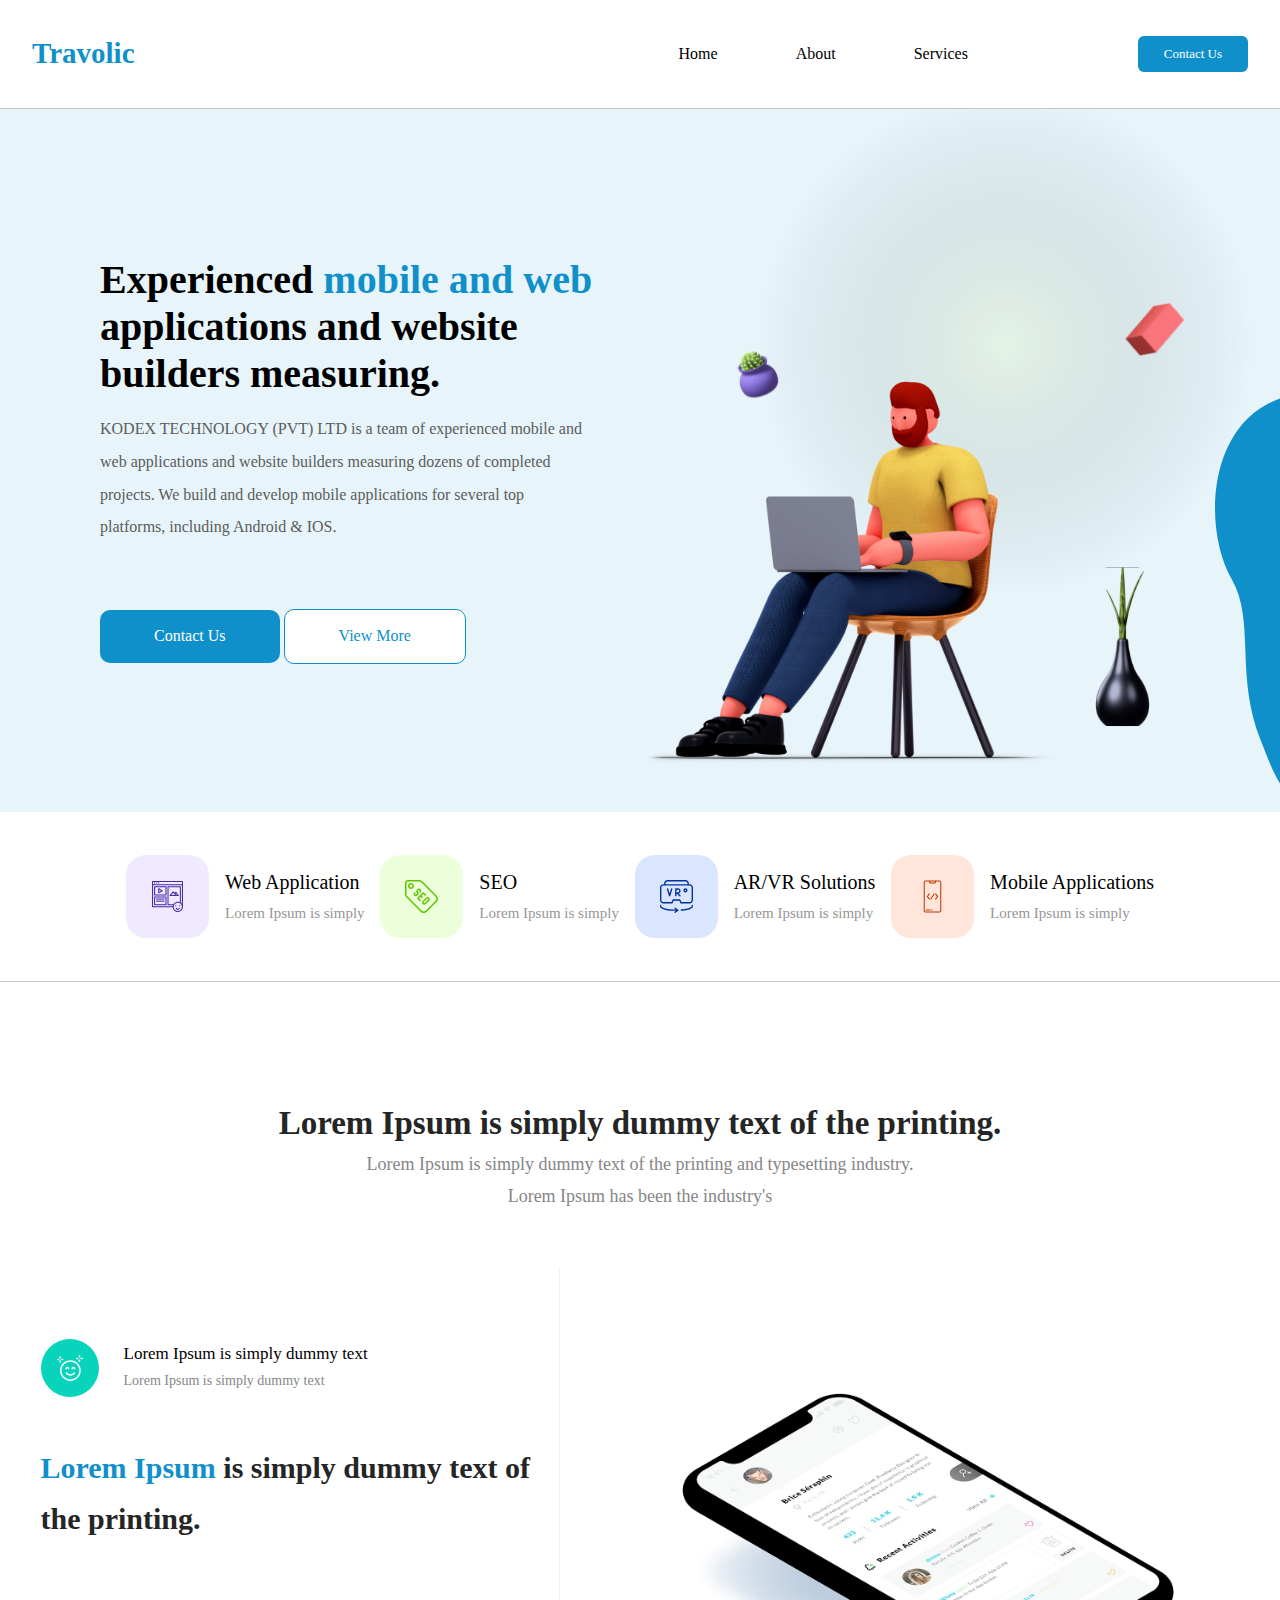
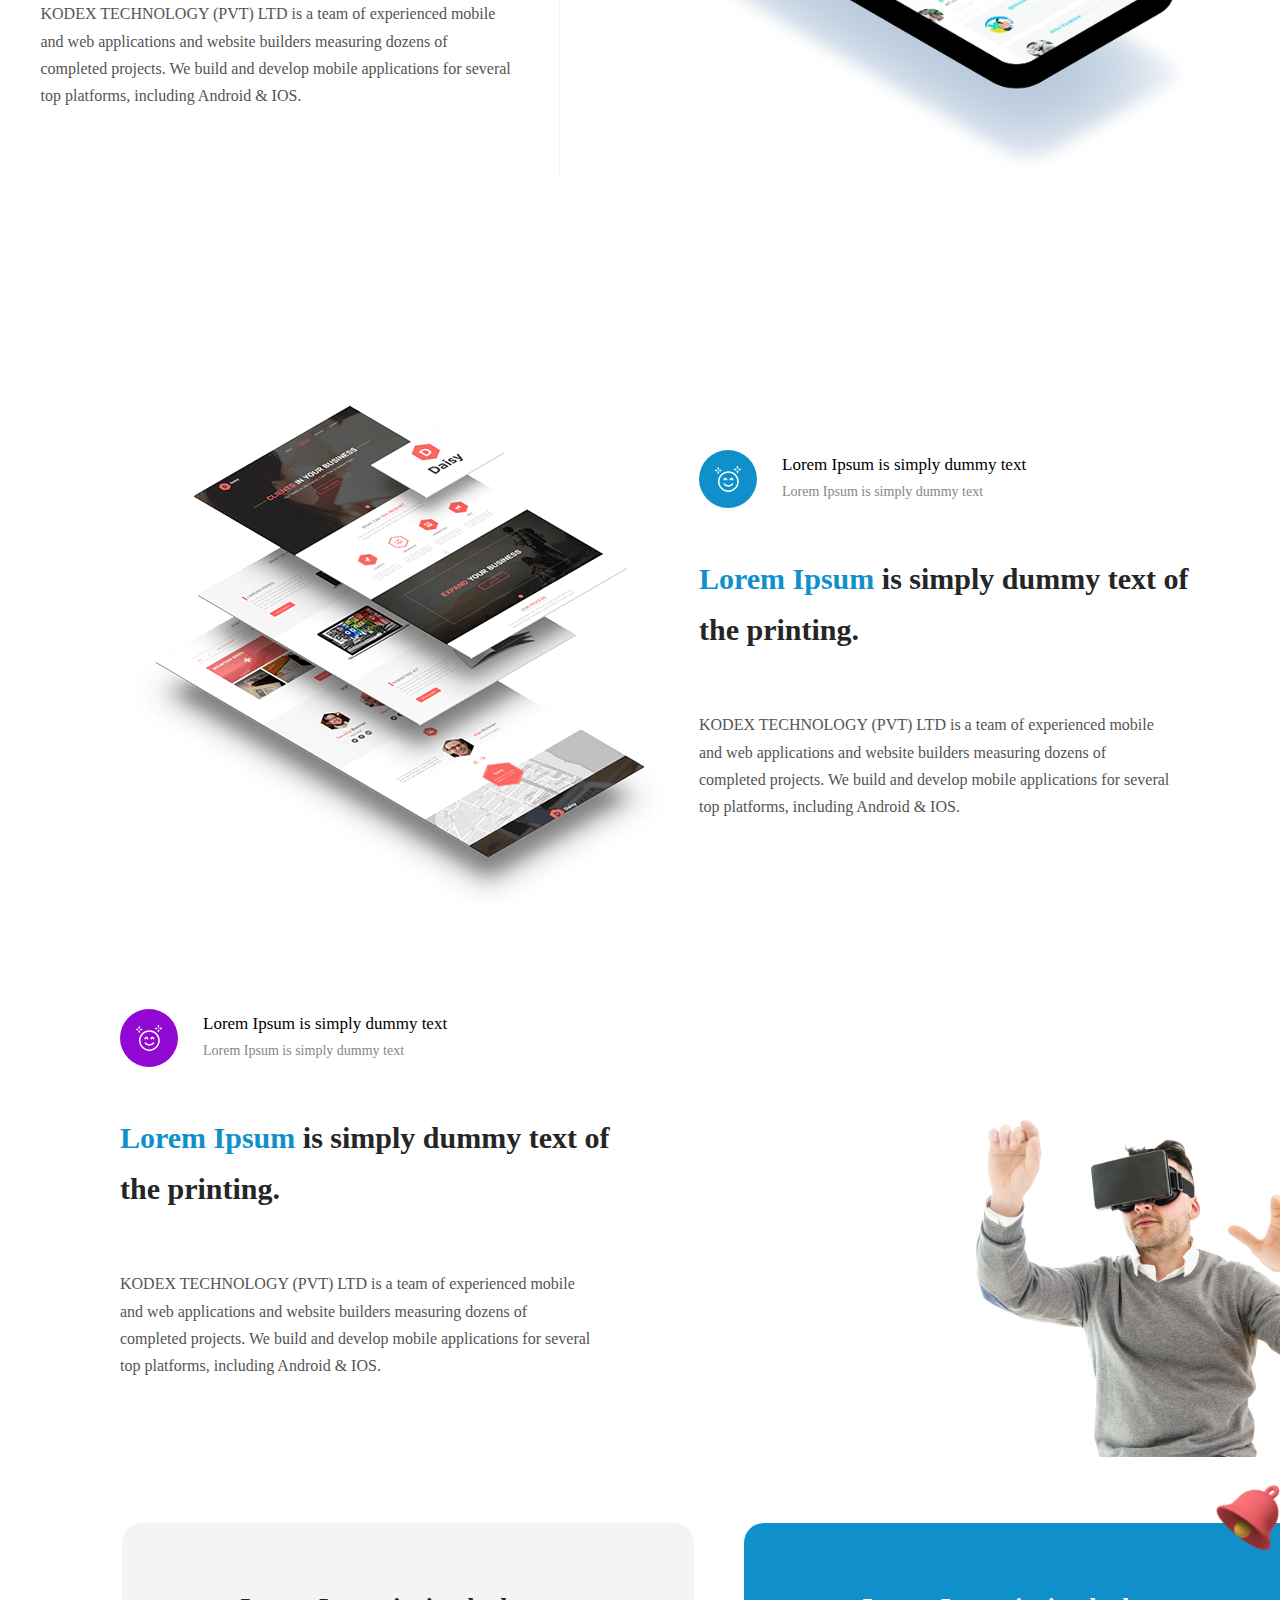
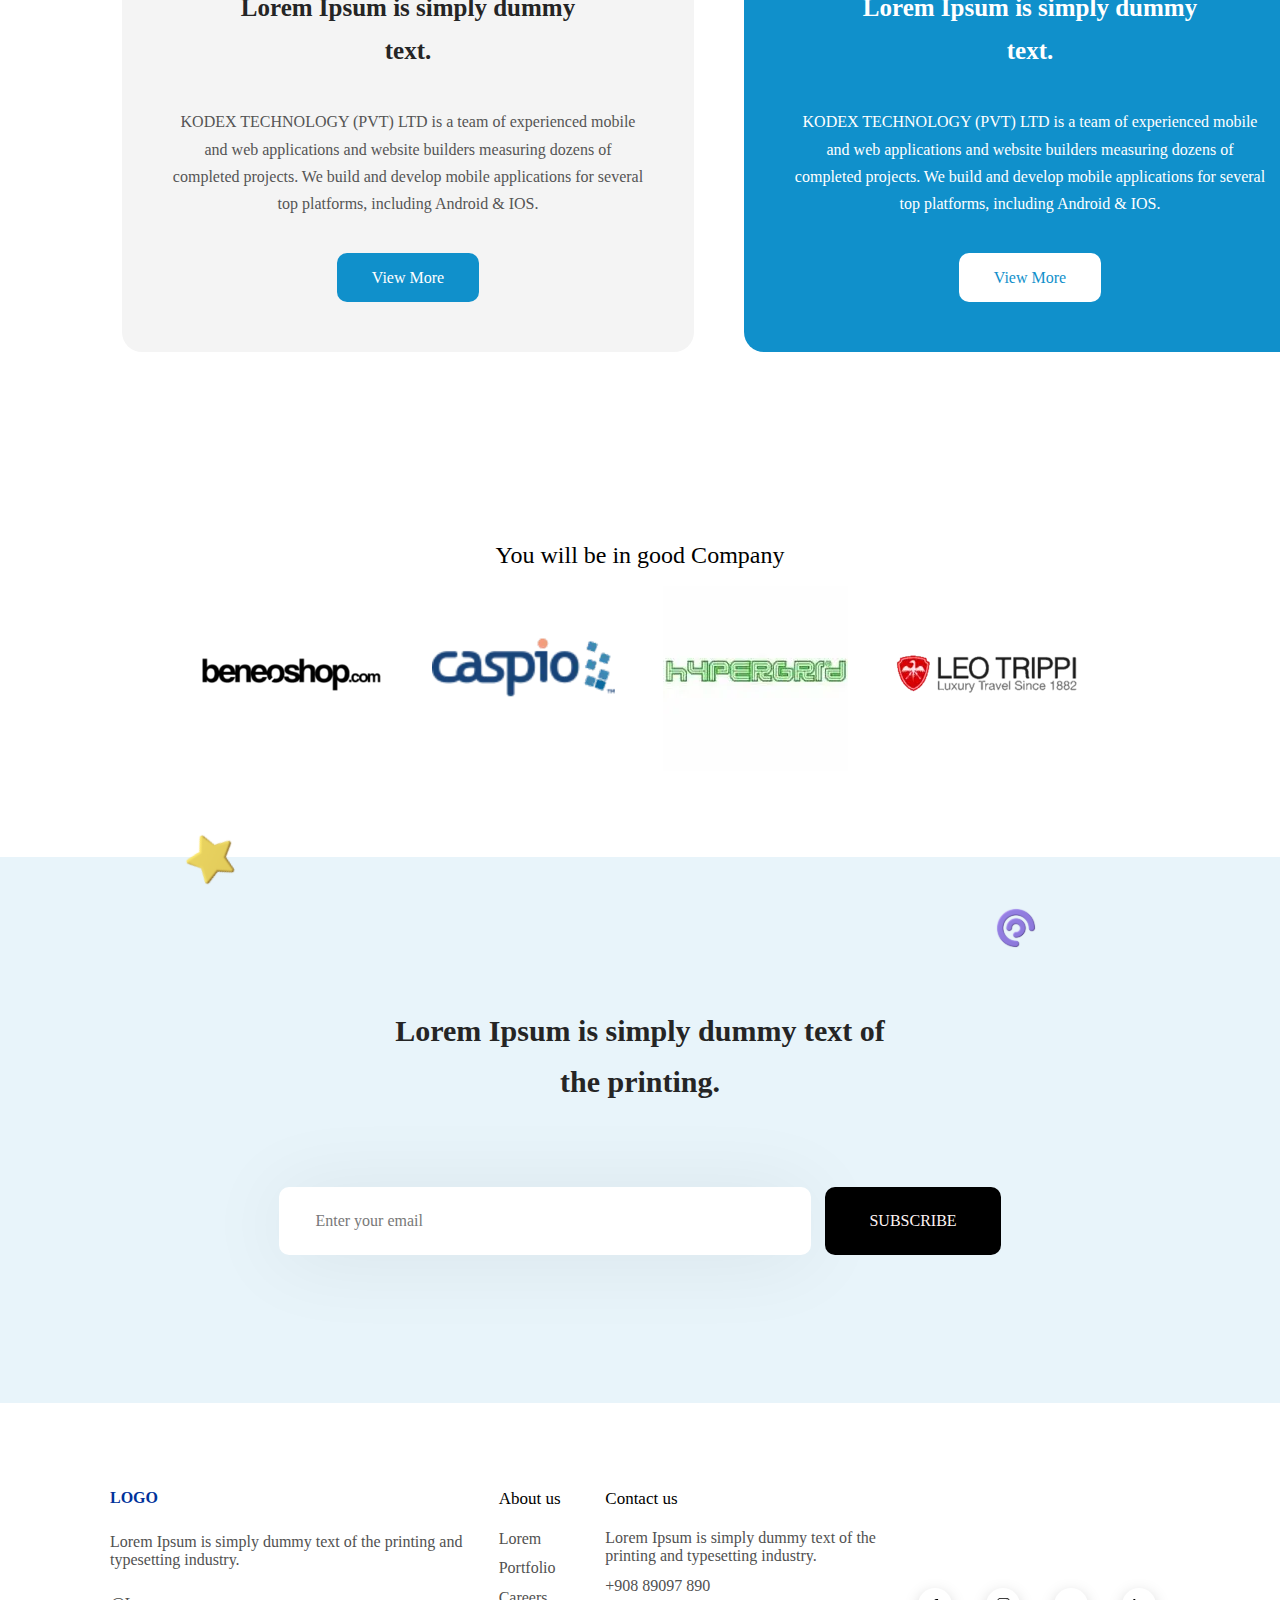
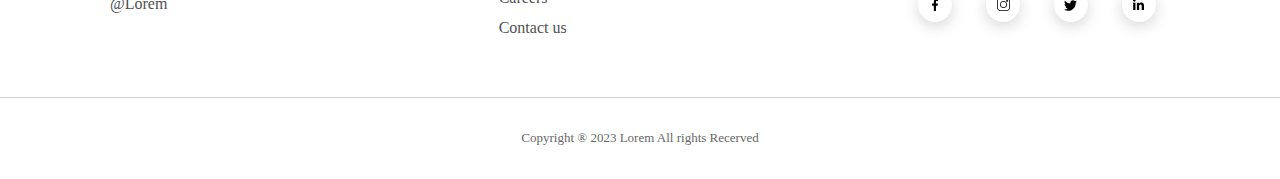
<file: index.html>
<!DOCTYPE html>
<html lang="en">
<head>
    <meta charset="UTF-8">
    <meta name="viewport" content="width=device-width, initial-scale=1.0">
    <title>Figma</title>
    <link rel="stylesheet" href="/reset.css" /> 
    <link rel="stylesheet" href="/style.css" /> 
    <link rel="stylesheet" href="/main.css" /> 
</head>
<body>
    <header class="header" >
        <a class="logo" href="/index.html">Travolic</a>
        <div class="nav-bar">
            <div class="menu">
                <ul>
                    <li><a href="/index.html">Home</a></li>
                    <li><a href="/about.html">About</a></li>
                    <li><a href="/services.html">Services</a></li>
                </ul>
            </div>
            <a class="con-btn" href="/contact.html">Contact Us</a>
        </div>
    </header>

    <main>
        <div class="info">
            <div class="info1">
                <div class="info-text">
                    <h1>Experienced <span>mobile and web</span> applications and website builders measuring.</h1>
                    <p>KODEX TECHNOLOGY (PVT) LTD is a team of experienced mobile and web applications and website builders measuring dozens of completed projects. We build and develop mobile applications for several top platforms, including Android  & IOS. </p>
                </div>
                <div class="info-btn">
                    <button>Contact Us</button>
                    <button>View More</button>
                </div>
            </div>
            <div class="info2">
                <img src="./assets/svg/bill.svg" alt>
                <img class="bigplant" src="/assets/svg/bigplant.svg" alt>
                <img class="succient" src="/assets/svg/succient.svg" alt>
                <img class="cub" src="/assets/svg/cub.svg" alt>
                <img class="ellipse1" src="/assets/svg/ellipse1.svg" alt>
                <img class="vector1" src="/assets/svg/vector1.svg" alt>
            </div>
        </div>

        <div class="mid">
            <div class="midcard">
                <div class="midcardimg-1">
                    <img src="/assets/svg/mid-1.svg" alt>
                </div>
                <div class="midcardtext">
                    <p>Web Application</p>
                    <p>Lorem Ipsum is simply</p>
                </div>
            </div>
            <div class="midcard">
                <div class="midcardimg-2">
                    <img src="/assets/svg/mid-2.svg" alt>
                </div>
                <div class="midcardtext">
                    <p>SEO</p>
                    <p>Lorem Ipsum is simply</p>
                </div>
            </div>
            <div class="midcard">
                <div class="midcardimg-3">
                    <img src="/assets/svg/mid-3.svg" alt>
                </div>
                <div class="midcardtext">
                    <p>AR/VR Solutions</p>
                    <p>Lorem Ipsum is simply</p>
                </div>
            </div>
            <div class="midcard">
                <div class="midcardimg-4">
                    <img src="/assets/svg/mid-4.svg" alt>
                </div>
                <div class="midcardtext">
                    <p>Mobile Applications</p>
                    <p>Lorem Ipsum is simply</p>
                </div>
            </div>
        </div>
        <div class="container">
            <div class="con-head">
                <h2>Lorem Ipsum is simply dummy text of the printing.</h2>
                <p>Lorem Ipsum is simply dummy text of the printing and typesetting industry.</p>
                <p> Lorem Ipsum has been the industry's</p>
            </div>
            <div class="con-main">
                <div class="con-main-text">
                    <div class="maintitle">
                        <div class="happy1">
                            <img src="/assets/svg/happy1.svg" alt>
                        </div>
                        <div>
                            <p>Lorem Ipsum is simply dummy text</p>
                            <p>Lorem Ipsum is simply dummy text</p>
                        </div>
                    </div>
                    <div class="con-m">
                        <p><span> Lorem Ipsum </span> is simply dummy text of the printing.</p>
                        <p>KODEX TECHNOLOGY (PVT) LTD is a team of experienced mobile and web applications and website builders measuring dozens of completed projects. We build and develop mobile applications for several top platforms, including Android & IOS. </p>
                    </div>
                </div>
                <div class="phone" >
                    <img src="/assets/svg/phone.svg" >
                </div>
            </div>
        </div>
        <div class="container2">
            <div class="con-main2">
                <div class="con-main-text2">
                    <div class="maintitle2">
                        <div class="happy2">
                            <img src="/assets/svg/happy1.svg" >
                        </div>
                        <div>
                            <p> Lorem Ipsum is simply dummy text </p>
                            <p> Lorem Ipsum is simply dummy text </p>
                        </div>
                    </div>
                    <div class="con-m">
                        <p> <span> Lorem Ipsum </span> is simply dummy text of the printing. </p>
                        <p>KODEX TECHNOLOGY (PVT) LTD is a team of experienced mobile and web applications and website builders measuring dozens of completed projects. We build and develop mobile applications for several top platforms, including Android & IOS. </p>
                    </div>
                </div>
                <div class="mockup" >
                    <img src="/assets/svg/mockup.svg" >
                </div>
            </div>
        </div>

        <div class="container3">
            <div class="cont-3">
            <div class="con-head3">
               <div class="con-head3img">
                 <img src="/assets/svg/happy1.svg" >
               </div>
             <div class="con-head3text">
                 <h1> Lorem Ipsum is simply dummy text </h1>
                <p> Lorem Ipsum is simply dummy text </p>
            </div>
               
            </div>
            <div class="con-main3">
                <p><span>Lorem Ipsum</span> is simply dummy text of the printing.</p>
                <p>KODEX TECHNOLOGY (PVT) LTD is a team of experienced mobile and web applications and website builders measuring dozens of completed projects. We build and develop mobile applications for several top platforms, including Android  & IOS. </p>
            </div>
        </div>
        <div class="focus">
            <img src="/assets/svg/focus.svg" >
        </div>
      </div>
   

      <div class="cards">
        <div class="card-l">
          <p>Lorem Ipsum is simply dummy text.</p>
          <p class="card-l-kod">
            KODEX TECHNOLOGY (PVT) LTD is a team of experienced mobile and web
            applications and website builders measuring dozens of completed
            projects. We build and develop mobile applications for several top
            platforms, including Android & IOS.
          </p>
          <button>View More</button>
        </div>

        <div class="card-r">
          <p>Lorem Ipsum is simply dummy text.</p>
          <p class="card-r-kod">
            KODEX TECHNOLOGY (PVT) LTD is a team of experienced mobile and web
            applications and website builders measuring dozens of completed
            projects. We build and develop mobile applications for several top
            platforms, including Android & IOS.
          </p>
          <button>View More</button>
          <img src="/assets/svg/bell.svg" />
        </div>
      </div>

      <p class="companies-p">You will be in good Company</p>
      <div class="companies">
        <img src="/assets/svg/beno.svg" />
        <img src="assets/svg/caspio.svg" />
        <img src="/assets/svg/hyper.svg" />
        <img src="/assets/svg/leo.svg" />
      </div>

      <div class="email-card">
        <p>Lorem Ipsum is simply dummy text of the printing.</p>
        <form >
          <input type="text" value="Enter your email" />
          <button>SUBSCRIBE</button>
        </form>
        <img class="star" src="/assets/svg/star.svg"  />
        <img class="pai" src="/assets/svg/pai.svg"  />
      </div>
    </main>

    <footer>
      <div class="footer">
        <div class="f-logo">
          <p>LOGO</p>
          <p>
            Lorem Ipsum is simply dummy text of the printing and typesetting
            industry.
          </p>
          <p>@Lorem</p>
        </div>
        <div class="f-about">
          <p>About us</p>
          <p>Lorem Portfolio Careers Contact us</p>
        </div>
        <div class="f-contact">
          <p>Contact us</p>
          <div class="f-contact-p">
            <p>
              Lorem Ipsum is simply dummy text of the printing and typesetting
              industry.
            </p>
            <p>+908 89097 890</p>
          </div>
        </div>
        <div class="f-soc">
          <div class="soc">
            <img src="/assets/svg/fb.svg"  />
          </div>
          <div class="soc">
            <img src="/assets/svg/ig.svg"  />
          </div>
          <div class="soc">
            <img src="/assets/svg/x.svg"  />
          </div>
          <div class="soc">
            <img src="/assets/svg/lin.svg"  />
          </div>
        </div>
      </div>
      <div class="f-end">
        Copyright ® 2023 Lorem All rights Recerved
      </div>
    </footer>

</main>
</body>
</html>
</file>
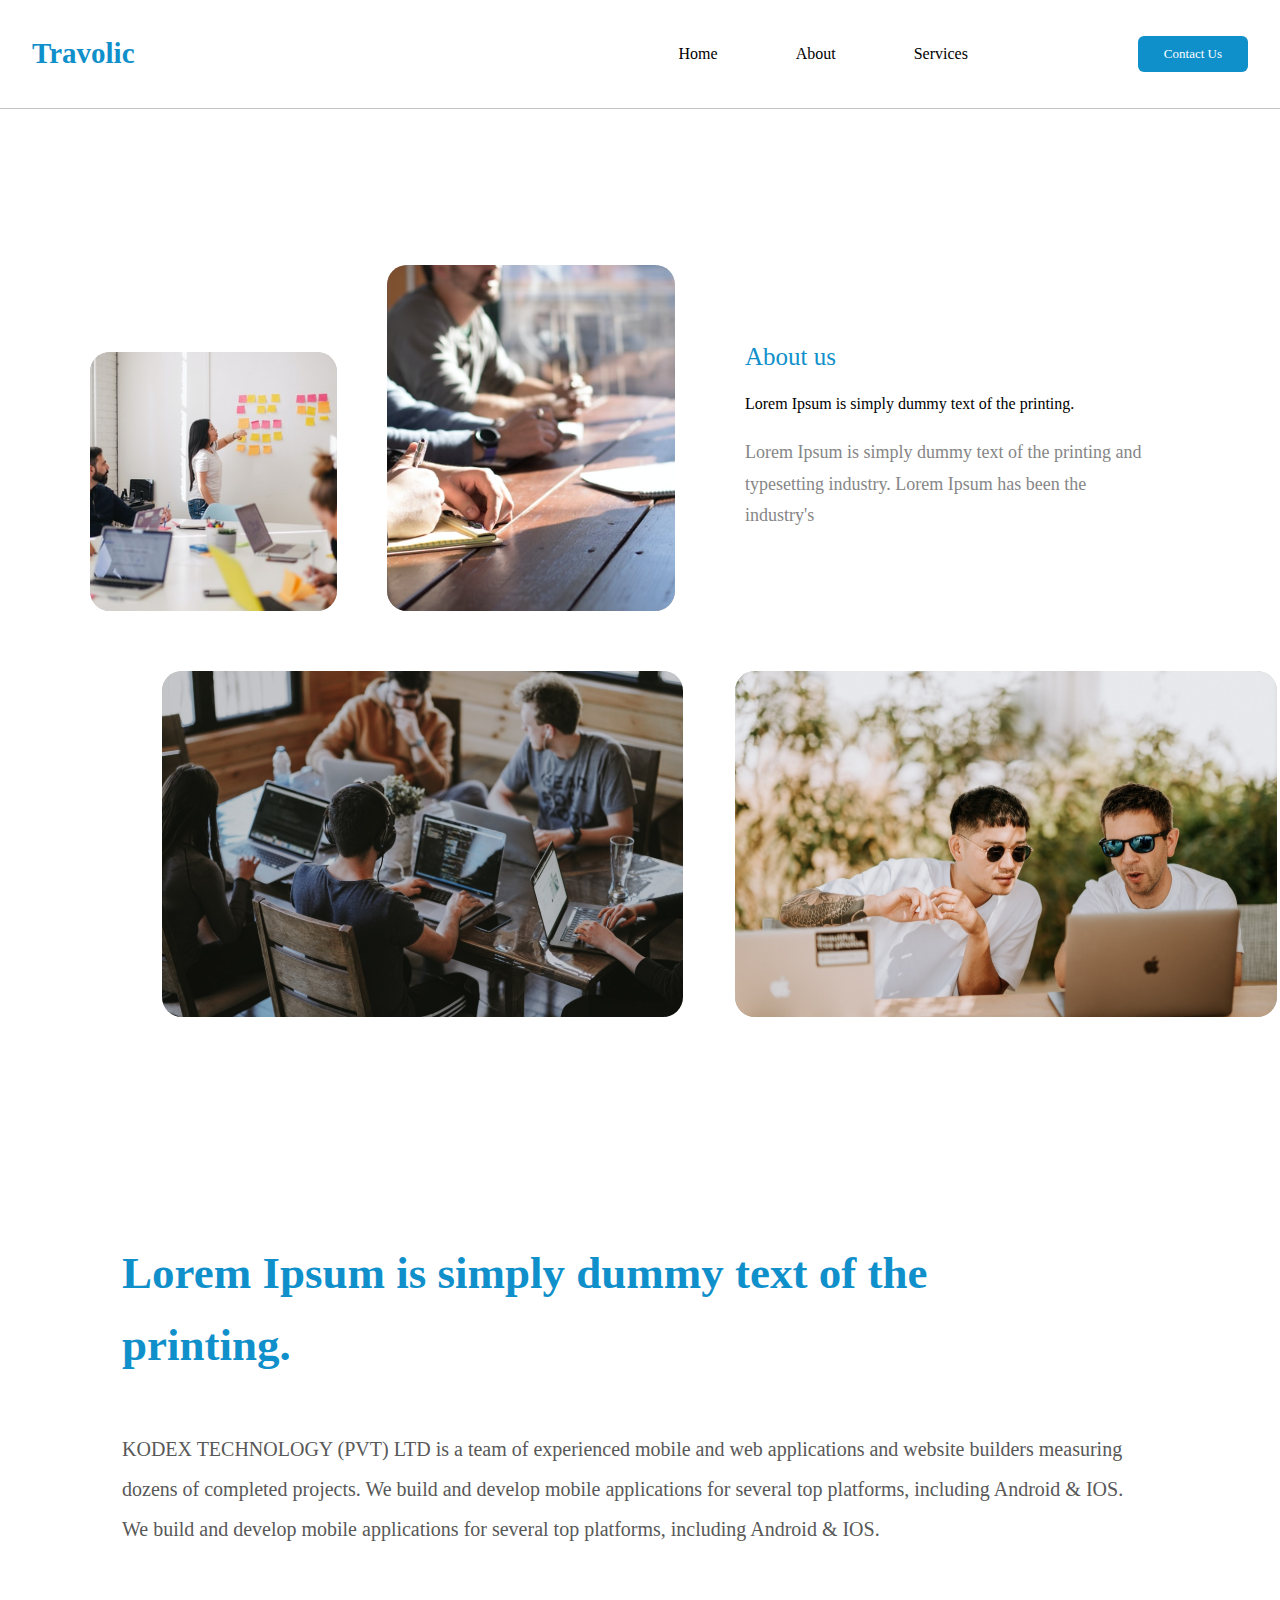
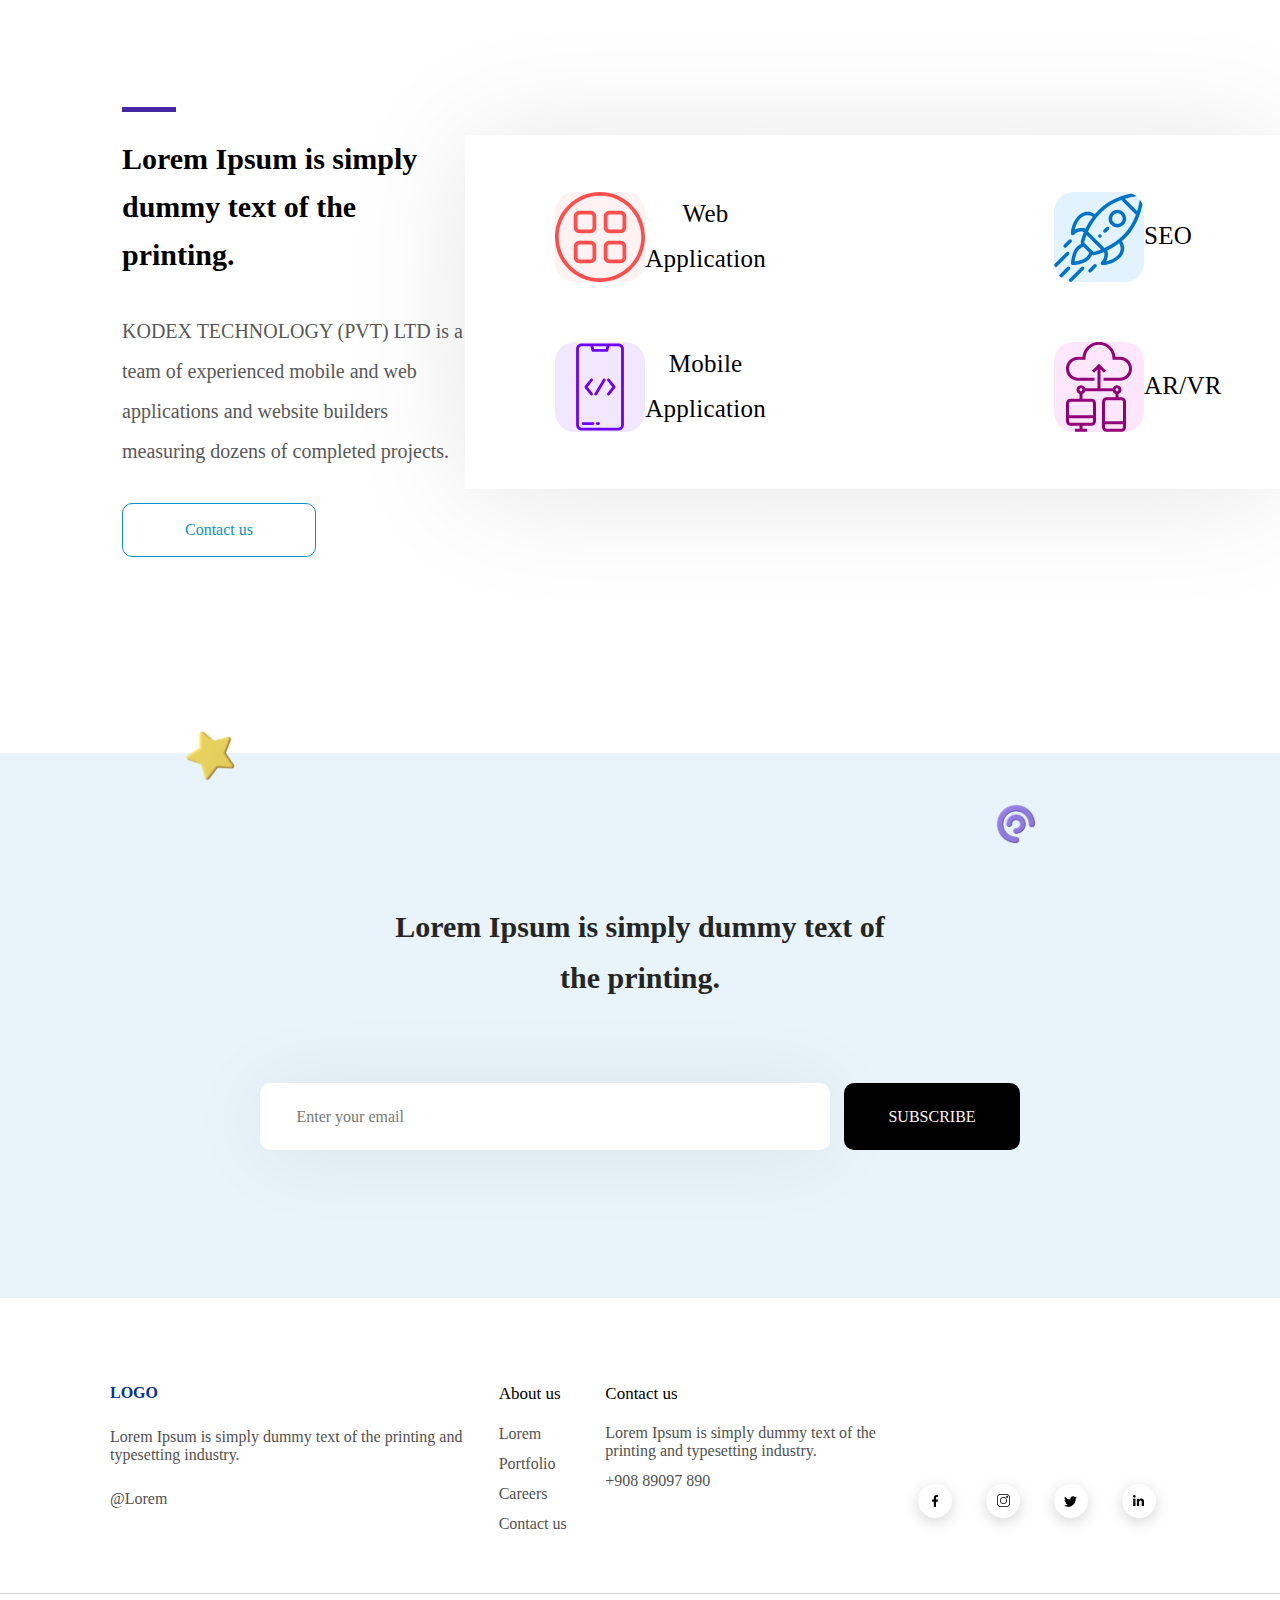
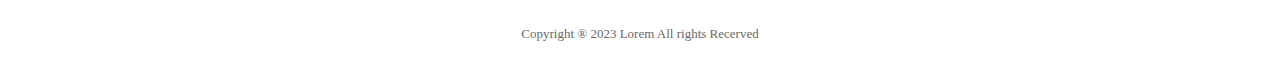
<file: about.html>
<!DOCTYPE html>
<html lang="en">
<head>
    <meta charset="UTF-8">
    <meta name="viewport" content="width=device-width, initial-scale=1.0">
    <title>Figma</title>
    <link rel="stylesheet" href="/reset.css" /> 
    <link rel="stylesheet" href="/about.css" /> 
    <link rel="stylesheet" href="/main.css" /> 
</head>
<body>
    <header class="header" >
        <a class="logo" href="/index.html">Travolic</a>
        <div class="nav-bar">
            <div class="menu">
                <ul>
                    <li><a href="/index.html">Home</a></li>
                    <li><a href="/about.html">About</a></li>
                    <li><a href="/services.html">Services</a></li>
                </ul>
            </div>
            <a class="con-btn" href="/contact.html">Contact Us</a>
        </div>
    </header>

    <div class="about">
    
      <div class="about-top">
        <section class="left">
          <img src="/assets/svg/about-t.svg">
          <img src="/assets/svg/about-t1.svg">
        </section>
        <section class="right">
          <h1>About us</h1>
          <p>Lorem Ipsum is simply dummy text of the printing. </p>
          <p>Lorem Ipsum is simply dummy text of the printing and typesetting industry. Lorem Ipsum has been the industry's</p>
        </section>

      </div>
      <div class="about-bottom">
        <img src="/assets/svg/about-b.svg">
        <img src="/assets/svg/about-b1.svg">
      </div>
    </div>

    <div class="center">
      <h2>Lorem Ipsum is simply dummy text of the printing.</h2>
      <p>
        KODEX TECHNOLOGY (PVT) LTD is a team of experienced mobile and web
        applications and website builders measuring dozens of completed
        projects. We build and develop mobile applications for several top
        platforms, including Android & IOS. We build and develop mobile
        applications for several top platforms, including Android & IOS.
      </p>
    </div>

<div class="lorem">
  <section class="lorem-left">
      <img class="rectangle" src="/assets/svg/rectangle.svg">
      <h3>Lorem Ipsum is simply dummy text of the printing.</h3>
      <p>
        KODEX TECHNOLOGY (PVT) LTD is a team of experienced mobile and web
        applications and website builders measuring dozens of completed
        projects.
      </p>
    <button>Contact us</button>

  </section>
  <section class="lorem-right">
    <section class="card1">
      <div class="left1">
      <img class="img1" src="/assets/svg/weba.svg">
      <h5>Web Application</h5>
    </div>
    <div class="left2">
      <img class="img2" src="/assets/svg/mobilea.svg">
      <h5>Mobile Application</h5>
    </div>
    </section>
    <section class="card2">
      <div class="right1">
      <img class="img3" src="/assets/svg/seo.svg">
      <h5>SEO</h5>
    </div>
    <div class="right2">
      <img class="img4" src="/assets/svg/ar.svg">
      <h5>AR/VR</h5>
    </div>
    </section>
  </section>
</div>

<div class="email-card">
  <p>Lorem Ipsum is simply dummy text of the printing.</p>
  <form >
    <input type="text" value="Enter your email" />
    <button>SUBSCRIBE</button>
  </form>
  <img class="star" src="/assets/svg/star.svg"  />
  <img class="pai" src="/assets/svg/pai.svg"  />
</div>



    <footer>
        <div class="footer">
          <div class="f-logo">
            <p>LOGO</p>
            <p>
              Lorem Ipsum is simply dummy text of the printing and typesetting
              industry.
            </p>
            <p>@Lorem</p>
          </div>
          <div class="f-about">
            <p>About us</p>
            <p>Lorem Portfolio Careers Contact us</p>
          </div>
          <div class="f-contact">
            <p>Contact us</p>
            <div class="f-contact-p">
              <p>
                Lorem Ipsum is simply dummy text of the printing and typesetting
                industry.
              </p>
              <p>+908 89097 890</p>
            </div>
          </div>
          <div class="f-soc">
            <div class="soc">
              <img src="/assets/svg/fb.svg"  />
            </div>
            <div class="soc">
              <img src="/assets/svg/ig.svg"  />
            </div>
            <div class="soc">
              <img src="/assets/svg/x.svg"  />
            </div>
            <div class="soc">
              <img src="/assets/svg/lin.svg"  />
            </div>
          </div>
        </div>
        <div class="f-end">
          Copyright ® 2023 Lorem All rights Recerved
        </div>
      </footer>
  
  </main>
  </body>
  </html>
</file>
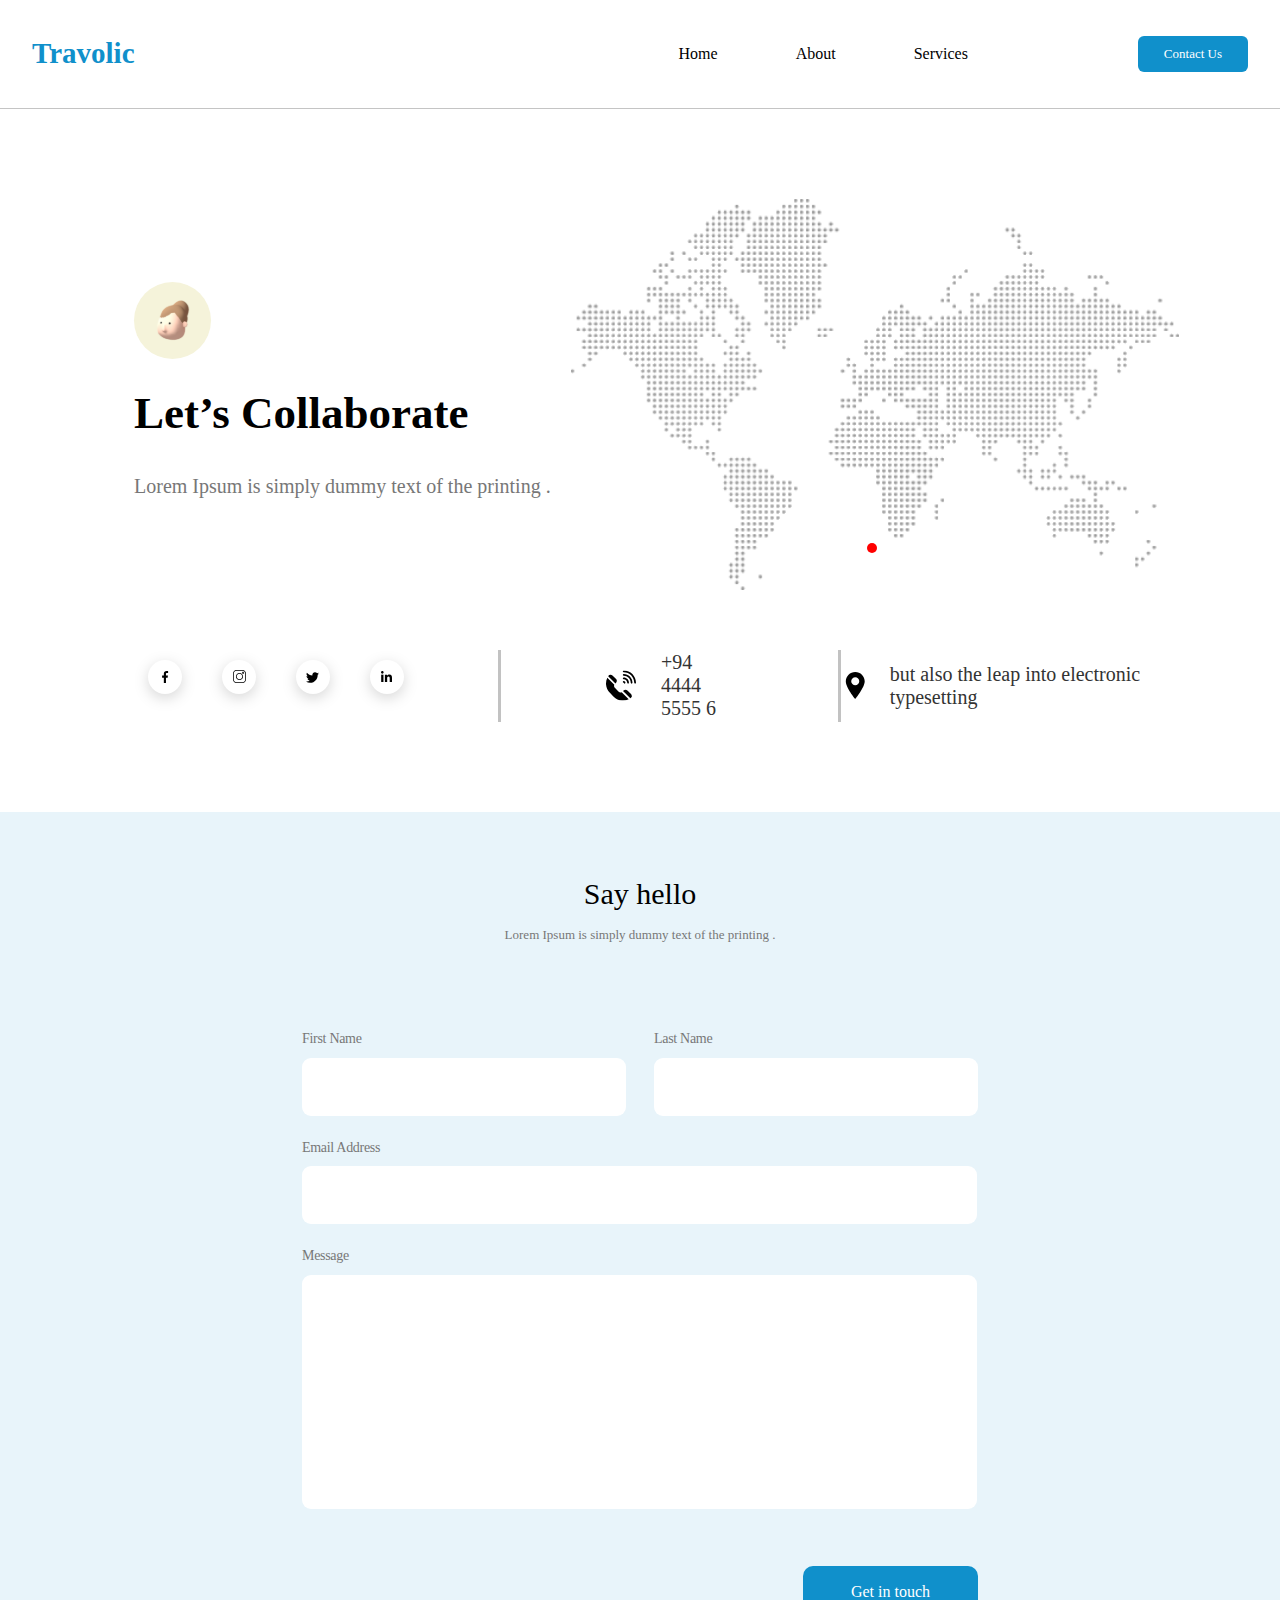
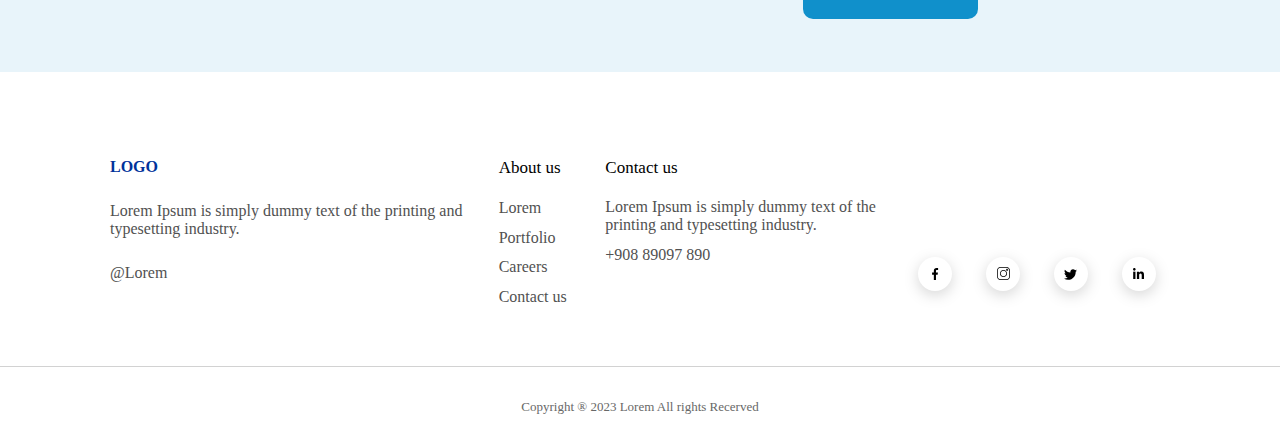
<file: contact.html>
<!DOCTYPE html>
<html lang="en">
<head>
    <meta charset="UTF-8">
    <meta name="viewport" content="width=device-width, initial-scale=1.0">
    <title>Figma</title>
    <link rel="stylesheet" href="/reset.css" /> 
    <link rel="stylesheet" href="/contact.css" /> 
    <link rel="stylesheet" href="/main.css" /> 
</head>
<body>
    <header class="header" >
        <a class="logo" href="/index.html">Travolic</a>
        <div class="nav-bar">
            <div class="menu">
                <ul>
                    <li><a href="/index.html">Home</a></li>
                    <li><a href="/about.html">About</a></li>
                    <li><a href="/services.html">Services</a></li>
                </ul>
            </div>
            <a class="con-btn" href="/contact.html">Contact Us</a>
        </div>
    </header>

    <main>
      <div class="map">
        <div class="map-top">
          <div class="map-text">
            <div class="beverly">
              <img src="/assets/svg/beve.svg" alt="" />
            </div>
            <h1>Let’s Collaborate</h1>
            <p>Lorem Ipsum is simply dummy text of the printing .</p>
          </div>
          <img src="/assets/svg/map.svg" alt="" />
          <span class="ellipse-lg">
            <img src="/assets/svg/ellips.svg" alt="" />
          </span>
        </div>
        <div class="map-bottom">
          <div class="map-socials">
              <div>
                <img src="/assets/svg/fb.svg" alt="" />
              </div>
              <div>
                <img src="/assets/svg/ig.svg" alt="" />
              </div>
              <div>
                <img src="/assets/svg/x.svg" alt="" />
              </div>
              <div>
                <img src="/assets/svg/lin.svg" alt="" />
              </div>
          </div>
          <div class="tel-box">
            <div class="tel-num">
              <img src="/assets/svg/phonemini.svg" alt="" />
              +94 4444 5555 6
            </div>
          </div>
          <div class="location">
            <img src="/assets/svg/gps.svg" alt="" />
            but also the leap into electronic typesetting
          </div>
        </div>
      </div>

      <div class="say-hello">
        <div class="say-hello-title">
          <h2>Say hello</h2>
          <p>Lorem Ipsum is simply dummy text of the printing .</p>
        </div>
        <form class="hello-form" action="">
          <div class="name">
            <div class="inputs">
              <label for="">First Name</label>
              <input type="text" />
            </div>
            <div class="inputs">
              <label for="">Last Name</label>
              <input type="text" />
            </div>
          </div>
          <div class="inputs">
            <label for="">Email Address</label>
            <input class="input-email" type="text" />
          </div>
          <div class="inputs">
            <label for="">Message</label>
            <input class="input-message" type="text" />
          </div>
          <button>Get in touch</button>
        </form>
      </div>
    </main>

    

    <footer>
        <div class="footer">
          <div class="f-logo">
            <p>LOGO</p>
            <p>
              Lorem Ipsum is simply dummy text of the printing and typesetting
              industry.
            </p>
            <p>@Lorem</p>
          </div>
          <div class="f-about">
            <p>About us</p>
            <p>Lorem Portfolio Careers Contact us</p>
          </div>
          <div class="f-contact">
            <p>Contact us</p>
            <div class="f-contact-p">
              <p>
                Lorem Ipsum is simply dummy text of the printing and typesetting
                industry.
              </p>
              <p>+908 89097 890</p>
            </div>
          </div>
          <div class="f-soc">
            <div class="soc">
              <img src="/assets/svg/fb.svg"  />
            </div>
            <div class="soc">
              <img src="/assets/svg/ig.svg"  />
            </div>
            <div class="soc">
              <img src="/assets/svg/x.svg"  />
            </div>
            <div class="soc">
              <img src="/assets/svg/lin.svg"  />
            </div>
          </div>
        </div>
        <div class="f-end">
          Copyright ® 2023 Lorem All rights Recerved
        </div>
      </footer>
  
  </main>
  </body>
  </html>
</file>
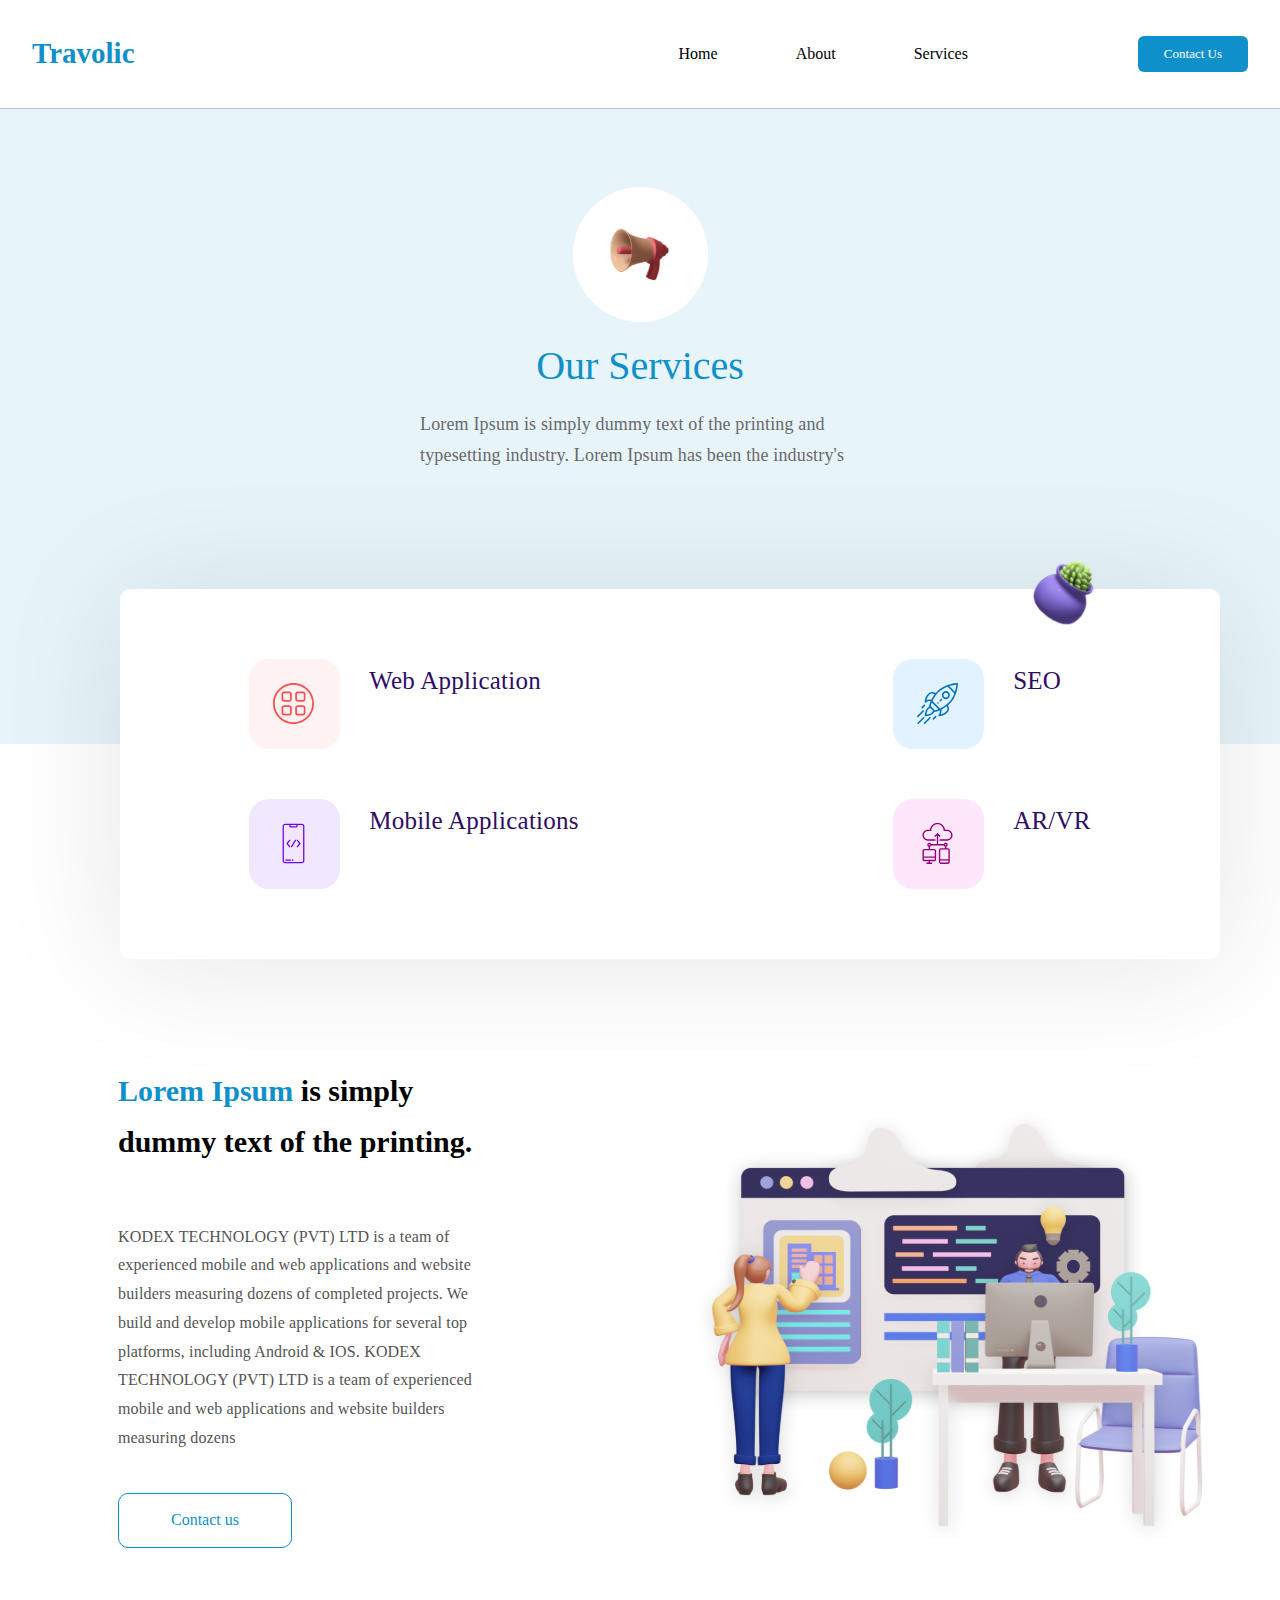
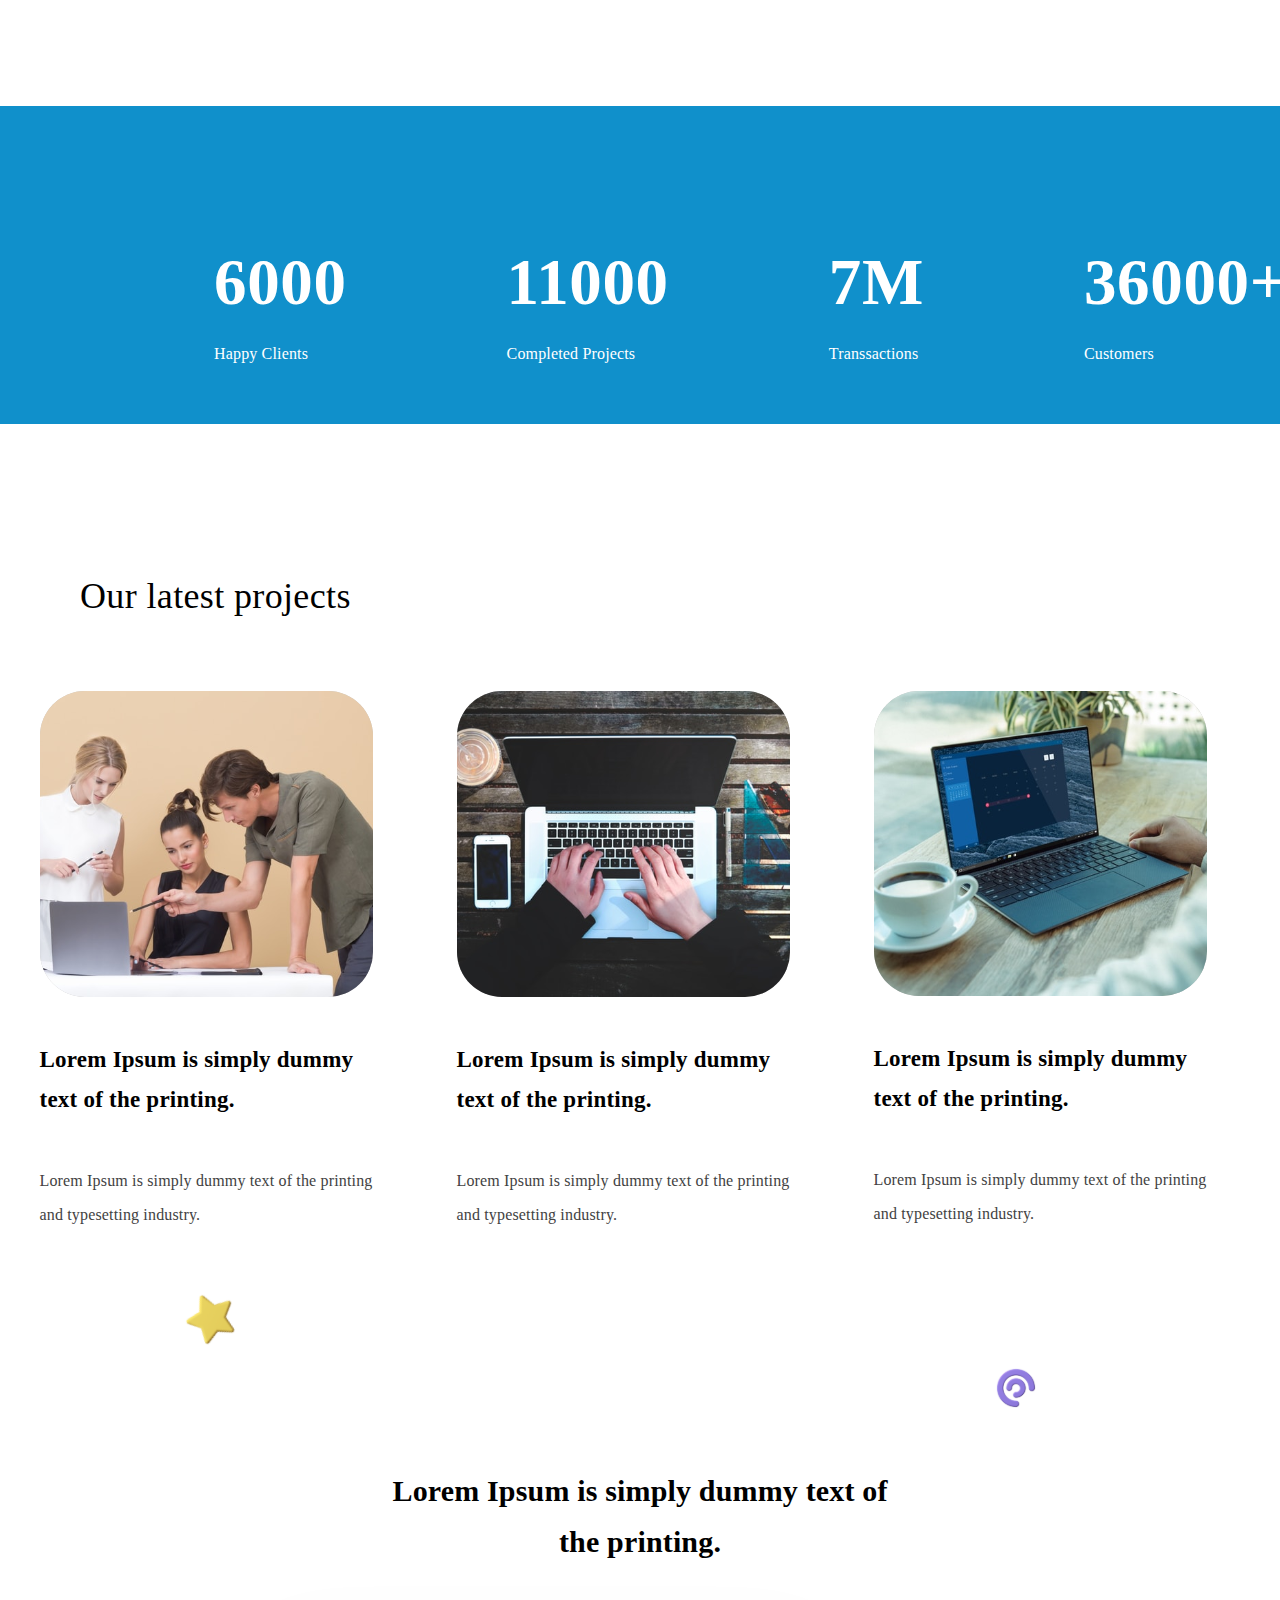
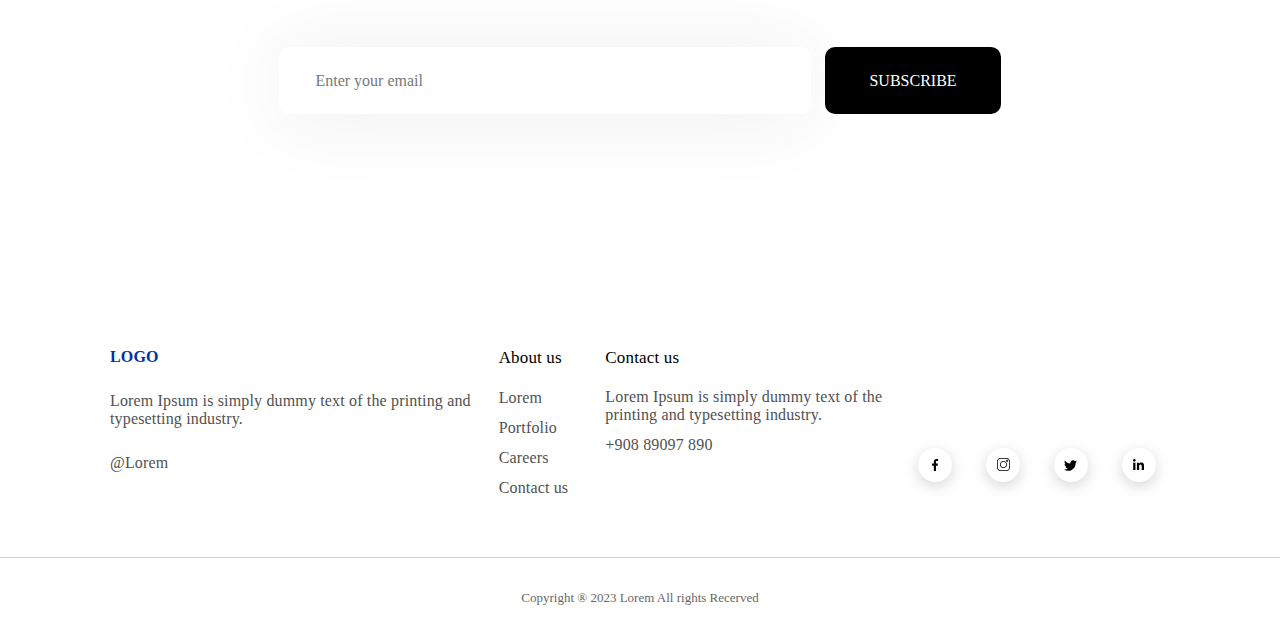
<file: services.html>
<!DOCTYPE html>
<html lang="en">
<head>
    <meta charset="UTF-8">
    <meta name="viewport" content="width=device-width, initial-scale=1.0">
    <title>Figma</title>
    <link rel="stylesheet" href="/reset.css" /> 
    <link rel="stylesheet" href="/services.css" /> 
    <link rel="stylesheet" href="/main.css" /> 
</head>
<body>
    <header class="header" >
        <a class="logo" href="/index.html">Travolic</a>
        <div class="nav-bar">
            <div class="menu">
                <ul>
                    <li><a href="/index.html">Home</a></li>
                    <li><a href="/about.html">About</a></li>
                    <li><a href="/services.html">Services</a></li>
                </ul>
            </div>
            <a class="con-btn" href="/contact.html">Contact Us</a>
        </div>
    </header>

      <main>

        <div class="ourserv">
          <div class="speaker"><img src="/assets/svg/service3.svg"  /></div>
          <h2>Our Services</h2>
          <p>Lorem Ipsum is simply dummy text of the printing and typesetting industry. Lorem Ipsum has been the industry's</p>
          <img class="plant"   src="/assets/svg/service3pl.svg"  />
      </div>
      <div class="card">
        <div class="left">
        <div class="webapp">
        <div class="weba"><img src="/assets/svg/weba.svg"  /></div> 
         <h5>Web Application</h5>
         </div>

        <div class="mobapp"> 
        <div  class="moba"><img  src="/assets/svg/mobilea.svg"  /></div>
         <h5>Mobile Applications</h5> 
        </div>
        </div>

        <div class="right">
        <div class="seo">
         <div  class="seop" ><img src="/assets/svg/seo.svg"   /></div>
         <h5>SEO</h5>  
        </div>



        <div class="arvr">
        <div  class="arvrp" ><img  src="/assets/svg/ar.svg"  /> </div>
         <h5>AR/VR</h5>
        </div>
        </div>
    </div>

      </main>

      <section class="lorem">
        <div class="text">
            <h1><span class="blue">Lorem Ipsum</span> is simply dummy text of the printing. </h1>
            <p>KODEX TECHNOLOGY (PVT) LTD is a team of experienced mobile and web applications and website builders measuring dozens of completed projects. We build and develop mobile applications for several top platforms, including Android  & IOS. 
                KODEX TECHNOLOGY (PVT) LTD is a team of experienced mobile and web applications and website builders measuring dozens </p>
            <button class="btn">Contact us</button>
        </div>

        <img  class="ser3"  src="/assets/svg/service3lor.svg"  />

    </section>

    <div class="numbers">

      <div class="num1">
          <h6>6000</h6>
          <p>Happy Clients</p>
      </div>

      <div class="num2">
          <h6>11000</h6>
          <p>Completed Projects</p>
      </div>

      <div class="num3">
          <h6>7M</h6>
          <p>Transsactions</p>
      </div>

      <div class="num4">
          <h6>36000+</h1>
          <p>Customers</p>
      </div>

  </div>

  
   
<div class="ending">

     <h2>Our latest projects</h2>
    <div class="card_end">
  <div class="box">
    <img  src="/assets/svg/ser3-1.svg"  />
    <h4>Lorem Ipsum is simply dummy text of the printing.</h4>
    <h3>Lorem Ipsum is simply dummy text of the printing and typesetting industry. </h3> 
</div>

    <div class="box">
        <img  src="/assets/svg/ser3-2.svg"  />
        <h4>Lorem Ipsum is simply dummy text of the printing.</h4>
        <h3>Lorem Ipsum is simply dummy text of the printing and typesetting industry. </h3> 
    </div>

    <div class="box">
        <img  src="/assets/svg/ser3-3.svg"  />
        <h4>Lorem Ipsum is simply dummy text of the printing.</h4>
        <h3>Lorem Ipsum is simply dummy text of the printing and typesetting industry. </h3>
    </div>

</div>
</div>
</div>

<div class="email-card">
  <p>Lorem Ipsum is simply dummy text of the printing.</p>
  <form >
    <input type="text" value="Enter your email" />
    <button>SUBSCRIBE</button>
  </form>
  <img class="star" src="/assets/svg/star.svg"  />
  <img class="pai" src="/assets/svg/pai.svg"  />
</div>

    <footer>
        <div class="footer">
          <div class="f-logo">
            <p>LOGO</p>
            <p>
              Lorem Ipsum is simply dummy text of the printing and typesetting
              industry.
            </p>
            <p>@Lorem</p>
          </div>
          <div class="f-about">
            <p>About us</p>
            <p>Lorem Portfolio Careers Contact us</p>
          </div>
          <div class="f-contact">
            <p>Contact us</p>
            <div class="f-contact-p">
              <p>
                Lorem Ipsum is simply dummy text of the printing and typesetting
                industry.
              </p>
              <p>+908 89097 890</p>
            </div>
          </div>
          <div class="f-soc">
            <div class="soc">
              <img src="/assets/svg/fb.svg"  />
            </div>
            <div class="soc">
              <img src="/assets/svg/ig.svg"  />
            </div>
            <div class="soc">
              <img src="/assets/svg/x.svg"  />
            </div>
            <div class="soc">
              <img src="/assets/svg/lin.svg"  />
            </div>
          </div>
        </div>
        <div class="f-end">
          Copyright ® 2023 Lorem All rights Recerved
        </div>
      </footer>
  
  </main>
  </body>
  </html>
</file>
<file: main.css>
:root { 
--Poppins: @import url('https://fonts.googleapis.com/css2?family=Poppins:ital,wght@0,100;0,200;0,300;0,400;0,500;0,600;0,700;0,800;0,900;1,100;1,200;1,300;1,400;1,500;1,600;1,700;1,800;1,900&display=swap');
}

    /* HEADER */

    .header {
        display: flex; 
        justify-content: space-between; 
        padding: 32px; 
       background-color: #FFF;
       border-bottom: solid 0.7px #C4C4C4;
       position: sticky;
       top: 0;
       z-index: 10;
   }
   
   .nav-bar{
       display: flex;
       align-items: center;
       gap: 170px;
   }
   
   .menu ul{
       display: flex;
       gap: 78px;
   }
   
   .logo{
       color: #1090CB;
       font-family: var(--Poppins);
       font-size: 29px;
       font-style: normal;
       font-weight: 700;
       line-height: 43.5px;
       text-decoration: none;
   }
   
   .menu ul li a{
       color: #000;
       font-family: var(--Poppins);
       font-size: 16px;
       font-style: normal;
       font-weight: 400;
       line-height: 24px;
       list-style: none;
       text-decoration: none;
   }
   
   .con-btn{
       display: flex;
       align-items: center;
       border-radius: 6px;
       background: #1090CB;
       padding: 10px 26px;
       color: #FFF;
       font-family: var(--Poppins);
       font-size: 13px;
       font-style: normal;
       font-weight: 400;
       line-height: normal;
       text-decoration: none;
   }

            /* Footer */
            .footer{
                padding: 86px 110px 54px 110px;
                display: flex;
                justify-content: space-between;
            }
            
            .f-logo{
                display: flex;
                flex-direction: column;
                gap: 26px;
                width: 372px;
            }
            
            .f-logo p:first-child{
                color: #00329B;
                font-family: var(--Poppins);
                font-size: 16px;
                font-style: normal;
                font-weight: 700;
                line-height: normal;
            }
            
            .f-logo p:nth-last-child(-n +2){
                color: #515151;
                font-family: var(--Poppins);
                font-size: 16px;
                font-style: normal;
                font-weight: 400;
                line-height: normal;
            }
            
            .f-about{
                width: 90px;
                display: flex;
                flex-direction: column;
                gap: 15px;
            }
            
            .f-about p:first-child{
                color: #000;
                font-family: var(--Poppins);
                font-size: 17px;
                font-style: normal;
                font-weight: 500;
                line-height: normal;
            }
            
            .f-about p:last-child{
                color: #515151;
                font-family: var(--Poppins);
                font-size: 16px;
                font-style: normal;
                font-weight: 400;
                line-height: 29.808px;
            }
            
            .f-contact{
                display: flex;
                flex-direction: column;
                gap: 20px;
                width: 282px;
            }
            
            .f-contact p{
                color: #000;
                font-family: var(--Poppins);
                font-size: 17px;
                font-style: normal;
                font-weight: 500;
                line-height: normal;
            }
            
            .f-contact-p{
                display: flex;
                flex-direction: column;
                gap: 12px;
            }
            
            .f-contact-p p{
                color: #515151;
                font-family: var(--Poppins);
                font-size: 16px;
                font-style: normal;
                font-weight: 400;
                line-height: normal;
            }
            
            .f-soc{
                display: flex;
                align-items: end;
                justify-content: center;
                gap: 6px;
            }
            
            
            
            .f-end{
                display: flex;
                justify-content: center;
                padding: 28px 0;
                border-top: solid 0.8px #D2D2D2;
                color: #686868;
                font-family: var(--Poppins);
                font-size: 13px;
                font-style: normal;
                font-weight: 400;
                line-height: 24.778px;
            }
</file>
<file: about.css>
:root { 
  --Poppins: @import url('https://fonts.googleapis.com/css2?family=Poppins:ital,wght@0,100;0,200;0,300;0,400;0,500;0,600;0,700;0,800;0,900;1,100;1,200;1,300;1,400;1,500;1,600;1,700;1,800;1,900&display=swap');
}

.about{
    display: flex;
    flex-direction: column;
    gap: 60px;
    margin-bottom: 220px;
  }
  
  .about-top{
    padding: 156px 132px 0 90px;
    display: flex;
    justify-content: space-between;
    gap: 70px;
  }
  
  .left{
    display: flex;
    gap: 50px;
    align-items: end;
  }
  

  .right{
    display: flex;
    justify-content: center;
    flex-direction: column;
    gap: 25px;
  }
  
  .right h1{
    color: #1090CB;
    font-family: var(--Poppins);
    font-size: 25px;
    font-style: normal;
    font-weight: 400;
    line-height: normal;
  }
  
  .right p:first-child{
    color: #252525;
    font-family: var(--Poppins);
    font-size: 40px;
    font-style: normal;
    font-weight: 600;
    line-height: 68px; 
  }
  
  .right p:last-child{
    color: #868686;
    font-family: var(--Poppins);
    font-size: 18px;
    font-style: normal;
    font-weight: 400;
    line-height: 31.5px; 
  }
  
  .about-bottom{
    padding: 0 162px;
    display: flex;
    gap: 52px;
  }
 
  /* LOREM */

 .center{
 padding-left: 122px;
 gap: 48px;
 display: flex;
 flex-direction: column;
 margin-bottom: 186px;
 }

 .center h2{
  width: 807px;
  color: #1090CB;
  font-family:var(--Poppins);
 }
                            
 .center h2{
 width: 807px;
 color: #1090CB;
 font-family: var(--Poppins);
 font-size: 45px;
 font-style: normal;
 font-weight: 600;
 line-height: 72px;
 }
 
 .center p{
  width: 1014px;
  color: #585858;
  font-family: var(--Poppins);
  font-size: 20px;
  font-style: normal;
  font-weight: 400;
  line-height: 40px; 
 }

 .lorem{
  display: flex;
  justify-content: space-between;
  padding-left: 122px;                       
  margin-bottom: 196px;
 }  
 
 .lorem-left{
  display: flex;                            
  flex-direction: column;                          
  width: 500px;                            
  gap: 32px;                            
  position: relative;
 }                            

 .rectangle{
  position: absolute;
  top: -28px;
  width: 54px;
  height: 5px;
 }

 .lorem-left h3{
  color: #000;
  font-family: var(--Poppins);
  font-size: 30px;
  font-style: normal;   
  font-weight: 600;
  line-height: 48px; 
 }                    
                              
 .lorem-left p{
  color: #585858;
  font-family: var(--Poppins);                          
  font-size: 20px;                            
  font-style: normal;                            
  font-weight: 400;                            
  line-height: 40px;
 }                            

 .lorem-left button{
  width: 194px;
  padding: 10px 52px;                          
  border-radius: 10px;                           
  border: 1px solid #1090CB;                            
  background: #FFF;                            
  color: #1090CB;                           
  font-family: var(--Poppins);                            
  font-size: 16px;                            
  font-style: normal;                            
  font-weight: 400;                            
  line-height: 32.688px;                            
 }                           
  
 .card1{
  display: flex;
  flex-direction: column;
  /* gap: 55px; */
 }

 .card2{
  display: flex;
  flex-direction: column;
  /* gap: 55px; */
 }
                            
 .lorem-right{
 display: flex;
 align-items: center;
 padding: 0 60px;
 height: 354px;
 width: 60%;
 gap: 228px;
 background-color: #FFF;
 text-align: center;
 font-family: var(--Poppins);
 font-size: 25px;
 font-style: normal;
 font-weight: 500;
 line-height: 44.475px; 
 letter-spacing: 0.25px;
 box-shadow: 0px 4px 124px 0px rgba(0, 0, 0, 0.10);
 }
                            
 .left1, .left2, .right1, .right2{
  display: flex;
  flex-direction: row;
  padding: 30px;
  text-align: center;
  align-items: center;
 }

 .img1{
 width: 90px;
 height: 90px;
 border-radius: 20px;
 background-color: #FFF2F2;
 }

 .img2{
  width: 90px;
  height: 90px;
  border-radius: 20px;
  background-color:#F1E8FF;
  }

 .img3{
 width: 90px;
 height: 90px;
 border-radius: 20px;
 background-color:#E2F3FF;
 }

 .img4{
  width: 90px;
 height: 90px;
 border-radius: 20px;
 background-color:#FFE7FB;
 }

/* EMAIL */
  .email-card{
    display: flex;
    flex-direction: column;
    align-items: center;
    gap: 80px;
    padding: 148px 360px;
    background: #E8F4FA;
    position: relative;
    margin-top: 86px;
  }
  
  .email-card p{
    width: 516px;
    color: #252525;
    text-align: center;
    font-family: var(--Poppins);
    font-size: 30px;
    font-style: normal;
    font-weight: 600;
    line-height: 51px; 
  }
  
  .email-card form{
    display: flex;
    gap: 14px;
  }
  
  .email-card form input{
    color: #787878;
    font-family: var(--Poppins);
    font-size: 16px;
    font-style: normal;
    font-weight: 400;
    line-height: 27.2px; 
    padding-left: 36px;
    width: 532px;
    border-radius: 10px;
    background: #FFF;
    border: none;
    box-shadow: 0px 4px 84px 0px rgba(0, 0, 0, 0.07);
  }
  
  .email-card form button{
    cursor: pointer;
    padding: 20px 44px;
    border: none;
    border-radius: 10px;
    background: #000;
    color: #FFF4F4;
    text-align: center;
    font-family: var(--Poppins);
    font-size: 16px;
    font-style: normal;
    font-weight: 500;
    line-height: 27.2px; 
  }
  
  .star{
    top: -44px;
    left: 167px;
    position: absolute;
  }

  .pai{
    position: absolute;
    left: 989px;
    top: 44px;
  }
  
  .email-list img:last-child{
    top: 94px;
    right: 397px;
    position: absolute;
  }
</file>
<file: contact.css>
:root{
    --Black: #000000;
    --MainGrey: #777777;
    --DarkGrey: #333333;
    --LightGrey: #C2C2C2;
    --Blue: #1090CB;
    --LightBlue: #E8F4FA;
    --White: #FFFFFF;
    --Red: rgba(255, 0, 0, 0.12);
    --Yellow: #F5F3DA;
    --Poppins: @import url('https://fonts.googleapis.com/css2?family=Poppins:ital,wght@0,100;0,200;0,300;0,400;0,500;0,600;0,700;0,800;0,900;1,100;1,200;1,300;1,400;1,500;1,600;1,700;1,800;1,900&display=swap');
}




.map{
    padding: 90px 134px;
}

.map-top{
    display: flex;
    justify-content: space-between;
    margin-bottom: 60px;
    position: relative;
}

.map-text{
    display: flex;
    flex-direction: column;
    gap: 16px;
    justify-content: center;
}

.beverly{
    display: flex;
    align-items: center;
    justify-content: center;
    width: 77px;
    height: 77px;
    border-radius: 38.5px;
    background-color: var(--Yellow);
}

.beverly img{
    width: 56px;
    height: 56px;
}

.map-text h1{
    color: var(--Black);
    font-family: var(--Poppins);
    font-size: 45px;
    font-style: normal;
    font-weight: 600;
    line-height: 76.5px;
}

.map-text p{
    width: 437px;
    color: var(--MainGrey);
    font-family: var(--Poppins);
    font-size: 20px;
    font-style: normal;
    font-weight: 400;
    line-height: 37.9px;
}

.ellipse-lg{
    display: flex;
    justify-content: center;
    align-items: center;
    position: absolute;
    right: 250px;
    top: 325px;
    width: 48px;
    height: 48px;
}

.map-bottom{
    display: flex;
    justify-content: space-between;
}

.map-socials{
    margin-right: 80px;
    display: flex;
    flex-direction: row ;
    gap: 12px;
    color: var(--Black);
    font-family: var(--Poppins);
    font-size: 16px;
    font-style: normal;
    font-weight: 400;
    line-height: 30.32px;
}


.tel-box{
    border-left: solid var(--LightGrey);
    border-right: solid var(--LightGrey);
    display: flex;
    align-items: center;
}

.tel-num{
    display: flex;
    gap: 25px;
    margin: 0 105px;
    color: var(--DarkGrey);
    font-family: var(--Poppins);
    font-size: 20px;
    font-style: normal;
    font-weight: 300;
    line-height: normal;
}

.location{
    width: 364px;
    display: flex;
    align-items: center;
    gap: 20px;
    color: var(--DarkGrey);
    font-family: var(--Poppins);
    font-size: 20px;
    font-style: normal;
    font-weight: 300;
    line-height: normal;
}

.say-hello{
    height: 742px;
    padding: 54px 385px 64px 385px;
    display: flex;
    align-items: center;
    flex-direction: column;
    background: var(--LightBlue);
}

.say-hello-title{
    margin-bottom: 80px;
    text-align: center;
}

.say-hello-title h2{
    color: var(--Black);
    font-family: var(--Poppins);
    font-size: 30px;
    font-style: normal;
    font-weight: 400;
    line-height: 56.85px;
}

.say-hello-title p{
    color: var(--MainGrey);
    text-align: center;
    font-family: var(--Poppins);
    font-size: 13px;
    font-style: normal;
    font-weight: 500;
    line-height: 24.635px;
}

.hello-form{
    display: flex;
    flex-direction: column;
    gap: 20px;
    position: relative;
}

.name{
    display: flex;
    flex-direction: row;
    gap: 28px;
}

.name input{
    width: 320px;
    height: 56px;
    border: none;
    border-radius: 9px;
    background: var(--White);
}

.inputs{
    display: flex;
    flex-direction: column;
    gap: 6px;
}

.input-email{
    width: 671px;
    height: 56px;
    border: none;
    border-radius: 9px;
    background: var(--White);
}

.input-message{
    width: 671px;
    height: 232px;
    border: none;
    border-radius: 9px;
    background: var(--White);
}

.hello-form label{
    color: var(--MainGrey);
    font-family: var(--Poppins);
    font-size: 14px;
    font-style: normal;
    font-weight: 500;
    line-height: 24.556px;
    letter-spacing: -0.3px;
}

.say-hello button{
    cursor: pointer;
    position: absolute;
    right: 0px;
    bottom: -110px;
    padding: 10px 48px;
    border: none;
    border-radius: 10px;
    background: var(--Blue);
    color: var(--White);
    font-family: var(--Poppins);
    font-size: 16px;
    font-style: normal;
    font-weight: 400;
    line-height: 32.688px;
}
</file>
<file: services.css>
* { 
    box-sizing: border-box;
}

:root { 
    --Blue: #1090CB;
    --Black: #000;
    --White: #FFF;
    --Poppins: @import url('https://fonts.googleapis.com/css2?family=Poppins:ital,wght@0,100;0,200;0,300;0,400;0,500;0,600;0,700;0,800;0,900;1,100;1,200;1,300;1,400;1,500;1,600;1,700;1,800;1,900&display=swap');
    --DarkBlue:rgba(16, 144, 203, 0.10);
    
}



body {  
    background-color: var(--White);
}

/* Main  */


main {
    display: flex;
    flex-direction: column;
    position: relative;
}

.ourserv {
    margin-bottom: 250px;
    padding-top: 78px;
    display: flex;
    flex-direction: column;
    align-items: center;
    position: relative;
    gap: 20px;
    height: 635px;
    width: 100%;
    background: var(--DarkBlue)
}

.speaker {
    text-align: center;
    display: flex;
    justify-content: center;
    align-items: center;
    width: 135px;
    height: 135px;
    border-radius: 67.5px;
    background-color: var(--White);
}

.ourserv h2 {
    color: var(--Blue);
    font-family: var(--Poppins);
    font-size: 40px;
    font-style: normal;
    font-weight: 500;
    line-height: normal;
    text-align: center;

}


.ourserv p {
    color: #696969;
    width: 440px;
    font-family: var(--Poppins);
    justify-content: center;
    align-items: center;
    font-size: 18px;
    font-style: normal;
    font-weight: 400;
    line-height: 31.5px; 
}

.plant {
    right: 29px;
    position: absolute;
    top: 420px;
    right: 148px;
    z-index: 1;
    transform: rotate(2deg);
}

.lorem {
    display: flex;
    padding-left: 118px;
    gap: 122px;
    margin-bottom: 158px;
    margin-top: 71px;
}


.text {   
    width: 476px;
}

.text h1 {
    color: var(--Black);
    font-family: var(--Poppins);
    font-size: 30px;
    font-style: normal;
    font-weight: 600;
    line-height: 170%;
    margin-bottom: 56px;
}


.blue {
    color: var(--Blue);
    font-family: var(--Poppins);
    font-size: 30px;
    font-style: normal;
    font-weight: 600;
    line-height: 51px;
}

.text p {
    color: #545454;
    font-family: var(--Poppins);
    font-size: 16px;
    font-style: normal;
    font-weight: 400;
    line-height: 180%;
}


.btn {
    padding: 10px 52px;
    border-radius: 10px;
    border: 1px solid var(--Blue) ;
    background: var(--White) ;
    color:-var(--Blue) ;
    font-family: var(--Poppins);
    font-size: 16px;
    font-style: normal;
    font-weight: 400;
    line-height: 204.3%;
    margin-top: 40px;
}

.ser3 {
    width: 673px;
    object-fit: cover;

}



.card {    
    position: absolute;
    margin: 0 120px;
    top: 480px;
    width: 1100px;
    display: flex;
    justify-content: space-around;
    gap: 56px;
    padding: 70px 0px;
    border-radius: 10px;
    background: var(--White) ;
    box-shadow: 0px 4px 124px 1px rgba(0, 0, 0, 0.10);

}

.weba img  {
    width: 41px;
    height: 41px;
    flex-shrink: 0;
    margin: 24px;
}

.weba {
    width: 91px;
    height: 90px;
    flex-shrink: 0;
    border-radius: 20px;
    background: #FFF2F2;

    
}

.webapp {
    display: flex;
    flex-direction: row;
    gap: 29px;
    

}

.webapp h5 {
    color: #2E0D64;
    text-align: center;
    font-family: var(--Poppins);
    font-size: 25px;
    font-style: normal;
    font-weight: 500;
    line-height: 44.475px; 
    letter-spacing: 0.25px;

}

.seop {
    width: 91px;
    height: 90px;
    flex-shrink: 0;
    border-radius: 20px;
    background: var(--White);
}

.seo {
    display: flex;
    flex-direction: row;
    gap: 29px;
    /* background: #E2F3FF; */

}

.seop {
    width: 91px;
    height: 90px;
    flex-shrink: 0;
    border-radius: 20px;
    background: #E2F3FF;


}

.seop img  {
    width: 41px;
    height: 41px;
    flex-shrink: 0;
    margin: 24px;
}

.seo h5 {
    color: #2E0D64;
    text-align: center;
    font-family: var(--Poppins);
    font-size: 25px;
    font-style: normal;
    font-weight: 500;
    line-height: 44.475px; 
    letter-spacing: 0.25px;
}

.moba {
    width: 91px;
    height: 90px;
    flex-shrink: 0;
    border-radius: 20px;
    background: #F1E8FF;

}

.mobapp h5 {
    color: #2E0D64;
    text-align: center;
    font-family: var(--Poppins);
    font-size: 25px;
    font-style: normal;
    font-weight: 500;
    line-height: 44.475px; 
    letter-spacing: 0.25px;  
}

.moba img  {
    width: 41px;
    height: 41px;
    flex-shrink: 0;
    margin: 24px;
}

.mobapp {
    display: flex;
    flex-direction: row;
    gap: 29px;
}


.arvr {
    display: flex;
    flex-direction: row;
    gap: 29px;    
    

}

.arvrp {
    width: 91px;
    height: 90px;
    flex-shrink: 0;
    border-radius: 20px;
    background: #FFE7FB;
}

.arvrp img {
    width: 41px;
    height: 41px;
    flex-shrink: 0;
    margin: 24px;
    

}

.arvr h5 {
    color: #2E0D64;
    text-align: center;
    font-family: var(--Poppins);
    font-size: 25px;
    font-style: normal;
    font-weight: 500;
    line-height: 44.475px; 
    letter-spacing: 0.25px;  
    
}



.left , .right {
    display: flex;
    flex-direction: column;
    gap: 50px;
}


.lorem_and_web {
    display: flex;
    gap: 44px;
    justify-content: center;
    margin-top: 128px;
    margin-bottom: 197px;
}

.btn {
    color: var(--Blue);
    border-color: var(--Blue);
}

/*  NUMBERS  */

.numbers {
    display: flex;
    flex-direction: row;
    gap: 160px;
    position: relative;
    padding: 119px 123px 178px 214px;
    background-color:var(--Blue) ;
    height: 318px;
}

h6 {
    color: var(--White) ;
    font-family: var(--Poppins);
    font-size: 65px;
    font-style: normal;
    font-weight: 600;
    line-height: 115.635px; 
    letter-spacing: 0.65px;
    text-align: center;
}


p {
    color: var(--White) ;
    font-family: var(--Poppins);
    font-size: 16px;
    font-style: normal;
    font-weight: 400;
    line-height: 28.464px; 
    letter-spacing: 0.16px;
}



/* Cards End  */

.card_end {
    display: flex;
    gap: 84px;
    justify-content: center;
    padding-left: 119px;
    padding-right: 153px;

}


.box img {
    width: 333px;
}

.box h4 {
    width: 333px;
    color: var(--Black);
    font-family: var(--Poppins);
    font-size: 23px;
    font-style: normal;
    font-weight: 600;
    line-height: 177.9%;
    letter-spacing: 0.23px;
    padding-top: 40px;
}


.box h3 {
    width: 333px;
    color: #424242;
    font-family: var(--Poppins);
    padding-top: 43px;
    font-size: 16px;
    font-style: normal;
    font-weight: 400;
    line-height: 210.9%;
    letter-spacing: 0.16px;
}

.ending {

    margin-top: 140px;
}

.ending h2 {
    padding-left: 80px;
    color: var(--Black);
    font-family: var(--Poppins);
    font-size: 36px;
    font-style: normal;
    font-weight: 500;
    line-height: 64.044px; 
    letter-spacing: 0.36px;
    padding-bottom: 63px;

}
 
 
 /* EMAIL */

 .email-card{
    display: flex;
    flex-direction: column;
    align-items: center;
    gap: 80px;
    padding: 148px 360px;
    background: var(--White);
    position: relative;
    margin-top: 86px;
  }
  
  .email-card p{
    width: 516px;
    color: var(--Black);
    text-align: center;
    font-family: var(--Poppins);
    font-size: 30px;
    font-style: normal;
    font-weight: 600;
    line-height: 51px; 
  }
  
  .email-card form{
    display: flex;
    gap: 14px;
  }
  
  .email-card form input{
    color: #787878;
    font-family: var(--Poppins);
    font-size: 16px;
    font-style: normal;
    font-weight: 400;
    line-height: 27.2px; 
    padding-left: 36px;
    width: 532px;
    border-radius: 10px;
    background: var(--White) ;
    border: none;
    box-shadow: 0px 4px 84px 0px rgba(0, 0, 0, 0.07);
  }
  
  .email-card form button{
    cursor: pointer;
    padding: 20px 44px;
    border: none;
    border-radius: 10px;
    background: var(--Black);
    color: var(--White);
    text-align: center;
    font-family: var(--Poppins);
    font-size: 16px;
    font-style: normal;
    font-weight: 500;
    line-height: 27.2px; 
  }
  
  .star{
    top: -44px;
    left: 167px;
    position: absolute;
  }

  .pai{
    position: absolute;
    left: 989px;
    top: 44px;
  }
  
  .email-list img:last-child{
    top: 94px;
    right: 397px;
    position: absolute;
  }
</file>
<file: style.css>
@import url("/reset.css"); 

* { 
    box-sizing: border-box;
}

:root{
  --Poppins: @import url('https://fonts.googleapis.com/css2?family=Poppins:wght@100;200;300;400;500;600;700;800&display=swap');
}

    /* MAIN */

    .info{
        display: flex;
        gap: 25px;
        padding: 0 195px 0 100px;
        background-color: rgba(16, 144, 203, 0.10);
      }

      .info1{
        display: flex;
        flex-direction: column;
        justify-content: center;
        gap: 65px;
      }
      
      .info-text{
        display: flex;
        flex-direction: column;
        gap: 16px;
      }

      .info-text h1{
        color: #000;
        font-family: var(--Poppins);
        font-size: 40px;
        font-style: normal;
        font-weight: 600;
        line-height: normal;
      }

      .info-text h1 span{
        color: #1090CB;
      }
      .info-text p{
        color: #5C5C5C;
        font-family: var(--Poppins);
        font-size: 16px;
        font-style: normal;
        font-weight: 400;
        line-height: 32.668px; 
      }
        
      .info-buttons{
        display: flex;
        gap: 15px;
      }
      
      .info-btn button:first-child{
        cursor: pointer;
        border: none;
        border-radius: 10px;
        background: #1090CB;
        color: #FFF;
        font-family: var(--Poppins);
        font-size: 16px;
        font-style: normal;
        font-weight: 400;
        line-height: 32.69px;
        padding: 10px 54px;
      }
      
      .info-btn button:last-child{
        cursor: pointer;
        border-radius: 10px;
        border: 1px solid #1090CB;
        background: #FFF;
        color: #1090CB;
        font-family: var(--Poppins);
        font-size: 16px;
        font-weight: 400;
        line-height: 32.69px;
        padding: 10px 54px;
      }

      .info1 img{
        width: 100%;
      }
      
      .info2{
        position: relative;
      }
      
      .bigplant{
        position: absolute;
        left: 412px;
        bottom: 85px;
      }
      
      .cub{
        position: absolute;
        left: 490px;
        top: 180px;
      }
      
      .succient{
        position: absolute;
        left: 107px;
        top: 236px;
      }
      
      .ellipse1{
        position: absolute;
        left: 140px;
        bottom: 216px;
        z-index: -1;
      }
  
      .vector1{
        position: absolute;
        left: 597px;
        top: 284px;
      }
      
        /* MID */

        .mid{
            padding: 43px 126px;
            display: flex;
            margin-bottom: 115px;
            justify-content: space-between;
            border-bottom: solid 0.7px #C7C7C7;
          }
          
          .midcard{
            display: flex;
            gap: 16px;
          }
          
          .midcardtext{
            display: flex;
            flex-direction: column;
            justify-content: center;
          }
          
          .midcardtext p:first-child{
            color: #000;
            font-family: var(--Poppins);
            font-size: 20px;
            font-weight: 500;
            line-height: 35px;
          }
          
          .midcardtext p:last-child{
            color: #969696;
            font-family: var(--Poppins);
            font-size: 15px;
            font-weight: 400;
            line-height: 26.25px;
          }
          
          .midcardimg-1{
            width: 83px;
            height: 83px;
            border-radius: 20px;
            display: flex;
            justify-content: center;
            background: #EFEAFF;
          }
          
          .midcardimg-2{
            width: 83px;
            height: 83px;
            border-radius: 20px;
            display: flex;
            justify-content: center;
            background: #ECFFDA;
          }
          
          .midcardimg-3{
            width: 83px;
            height: 83px;
            border-radius: 20px;
            display: flex;
            justify-content: center;
            background: #DAE6FF;
          }
          
          .midcardimg-4{
            width: 83px;
            height: 83px;
            border-radius: 20px;
            display: flex;
            justify-content: center;
            background: #FFE5DA;
          }
          
          .midcard img{
            width: 33px;
          }
          
          .midcardimg1, .midcardimg2, .bmidcardimg3, .midcardimg4{
            display: flex;
            justify-content: center;
          } 

            /* CONTAINER */

            .container{
                display: flex;
                flex-direction: column;
                align-items: center;
                gap: 55px;
                margin-bottom: 180px;
              }
              
              .con-head{
                display: flex;
                flex-direction: column;
                align-items: center;
              }
              
              .con-head h2{
                color: #252525;
                text-align: center;
                font-family: var(--Poppins);
                font-size: 33px;
                font-weight: 600;
                line-height: 52.8px; 
              }
              
              .con-head p{
                width: 692px;
                color: #868686;
                text-align: center;
                font-family: var(--Poppins);
                font-size: 18px;
                font-weight: 400;
                line-height: 31.5px; 
              }

            .con-main{
                display: flex;
                padding: 0 65px 0 120px;
                margin-top: 0px;
                align-items: center;
              }
         
              .con-main-text{
                display: flex;
                flex-direction: column;
                justify-content: center;
              }
              
              .maintitle{
                display: flex;
                gap: 25px;
                margin-bottom: 45px;
              }
              
              .maintitle p:first-child{
                color: #000;
                font-family: var(--Poppins);
                font-size: 17px;
                font-style: normal;
                font-weight: 500;
                line-height: 29.75px;
              }
              
              .maintitle p:last-child{
                color: #868686;
                font-family: var(--Poppins);
                font-size: 14px;
                font-style: normal;
                font-weight: 400;
                line-height: 24.5px;
              }
              
              .con-m p:first-child{
                width: 516px;
                color: #252525;
                font-family: var(--Poppins);
                font-size: 30px;
                font-style: normal;
                font-weight: 600;
                line-height: 170%;
                margin-bottom: 56px;
              }
              
              .con-m p span{
                color: #1090CB;
              }
              
              .con-m p:last-child{
                width: 476px;
                color: #545454;
                font-family: var(--Poppins);
                font-size: 16px;
                font-style: normal;
                font-weight: 400;
                line-height: 27.2px; 
              }
              
              .happy1{
                display: flex;
                justify-content: center;
                width: 58px;
                height: 58px;
                border-radius: 29px;
                background-color: #08D3BB;
              }
              
              .happy1 img{
                width: 26px;
              }

                /* CONTAINER2 */
                  
                .con-main2{
                    display: flex;
                    padding: 0 65px 0 120px;
                    margin-top: 5px;
                    align-items: center;
                    flex-direction: row-reverse;
                  }
             
                  .con-main-text2{
                    display: flex;
                    flex-direction: column;
                    justify-content: center;
                  }
                  
                  .maintitle2{
                    display: flex;
                    gap: 25px;
                    margin-bottom: 45px;
                  }
                  
                  .maintitle2 p:first-child{
                    color: #000;
                    font-family: var(--Poppins);
                    font-size: 17px;
                    font-style: normal;
                    font-weight: 500;
                    line-height: 29.75px;
                  }
                  
                  .maintitle2 p:last-child{
                    color: #868686;
                    font-family: var(--Poppins);
                    font-size: 14px;
                    font-style: normal;
                    font-weight: 400;
                    line-height: 24.5px;
                  }
                  
                  .cont-head2 p:first-child{
                    width: 516px;
                    color: #252525;
                    font-family: var(--Poppins);
                    font-size: 30px;
                    font-style: normal;
                    font-weight: 600;
                    line-height: 170%;
                    margin-bottom: 56px;
                  }
                  
                  .cont-head2 p span{
                    color: #1090CB;
                  }
                  
                  .cont-head2 p:last-child{
                    width: 476px;
                    color: #545454;
                    font-family: var(--Poppins);
                    font-size: 16px;
                    font-style: normal;
                    font-weight: 400;
                    line-height: 27.2px; 
                  }
                  
                  .happy2{
                    display: flex;
                    justify-content: center;
                    width: 58px;
                    height: 58px;
                    border-radius: 29px;
                    background-color: #1090CB;
                  }
                  
                  .happy2 img{
                    width: 26px;
                  }

                .cont-head2 {
                    display: flex;
                    flex-direction: row-reverse;
                }

                .mockup {
                  padding: 0px;
                  gap: 1000px;
                  z-index: 5;
                }

                    /* Container 3 */

.container3{
    display: flex;
    /* gap: 55px; */
    margin-top: 100px;
    display: flex;
    padding: 0 65px 0 120px;
    flex-direction: row;
  }

  .con-head3{
    display: flex;
    gap: 25px;
    margin-bottom: 45px;
  }
  
  .con-head3 p:first-child{
    color: #000;
    font-family: var(--Poppins);
    font-size: 17px;
    font-style: normal;
    font-weight: 500;
    line-height: 29.75px;
  }
  
  .con-head3 p:last-child{
    color: #868686;
    font-family: var(--Poppins);
    font-size: 14px;
    font-style: normal;
    font-weight: 400;
    line-height: 24.5px;
  }
  
  .con-main3 p:first-child{
    width: 516px;
    color: #252525;
    font-family: var(--Poppins);
    font-size: 30px;
    font-style: normal;
    font-weight: 600;
    line-height: 170%;
    margin-bottom: 56px;
  }
  
  .con-main3 p span{
    color: #1090CB;
  }
  
  .con-main3 p:last-child{
    width: 476px;
    color: #545454;
    font-family: var(--Poppins);
    font-size: 16px;
    font-style: normal;
    font-weight: 400;
    line-height: 27.2px; 
  }

  .con-head3img {
    display: flex;
    justify-content: center;
    width: 58px;
    height: 58px;
    border-radius: 29px;
    background-color: #9208D3; 
  }

  .con-head3img img {
    width: 26px;
  }

  .con-head3 h1{
    color: #000;
    font-family: var(--Poppins);
    font-size: 17px;
    font-style: normal;
    font-weight: 500;
    line-height: 29.75px;
  }
  
  .con-head3 p{
    color: #868686;
    font-family: var(--Poppins);
    font-size: 14px;
    font-style: normal;
    font-weight: 400;
    line-height: 24.5px;
  }

  .cards{
    display: flex;
    gap: 50px;
    padding: 0 122px;
    margin-bottom: 184px;
  }

          /* Company Cards */

  .card-l{
    display: flex;
    flex-direction: column;
    align-items: center;
    gap: 36px;
    padding: 64px 48px 50px 48px;
    border-radius: 20px;
    background: #F4F4F4;
  }
  
  .card-r{
    display: flex;
    flex-direction: column;
    align-items: center;
    gap: 36px;
    padding: 64px 48px 50px 48px;
    border-radius: 20px;
    background: #1090CB;
    position: relative;
  }
  
  .card-l-kod{
    width: 476px;
    color: #545454;
    text-align: center;
    font-family: var(--Poppins);
    font-size: 16px;
    font-style: normal;
    font-weight: 400;
    line-height: 27.2px; 
  }
  
  .card-l p:first-child{
    width: 365px;
    color: #252525;
    text-align: center;
    font-family: var(--Poppins);
    font-size: 25px;
    font-style: normal;
    font-weight: 600;
    line-height: 42.5px;
  }
  
  .card-l button{
    cursor: pointer;
    border: none;
    border-radius: 10px;
    background: #1090CB;
    color: #FFF;
    text-align: center;
    font-family: var(--Poppins);
    font-size: 16px;
    font-style: normal;
    font-weight: 500;
    line-height: 27.2px;
    padding: 11px 35px;
  }
  
  .card-r p:first-child{
    width: 365px;
    color: #FFF;
    text-align: center;
    font-family: var(--Poppins);
    font-size: 25px;
    font-style: normal;
    font-weight: 600;
    line-height: 42.5px;
  }
  
  .card-r-kod{
    width: 476px;
    color: #FFF;
    text-align: center;
    font-family: var(--Poppins);
    font-size: 16px;
    font-style: normal;
    font-weight: 400;
    line-height: 27.2px; 
  }
  
  .card-r button{
    cursor: pointer;
    border: none;
    border-radius: 10px;
    background: #FFF;
    color: #1090CB;
    text-align: center;
    font-family: var(--Poppins);
    font-size: 16px;
    font-style: normal;
    font-weight: 500;
    line-height: 27.2px; 
    padding: 11px 35px;
  }
  
  .card-r img{
    position: absolute;
    bottom: 381px;
    right: 6px;
    width: 120.26px;
    height: 120.26px;
  }


  .companies-p{
    text-align: center;
    color: #000;
    font-family: var(--Poppins);
    font-size: 24px;
    font-style: normal;
    font-weight: 500;
    line-height: 38.16px 
  }
  
  .companies{
    padding: 0 200px;
    display: flex;
    justify-content: space-between;
    margin-top: 12px;
  }

          /* Email */

  .email-card{
    display: flex;
    flex-direction: column;
    align-items: center;
    gap: 80px;
    padding: 148px 360px;
    background: #E8F4FA;
    position: relative;
    margin-top: 86px;
  }
  
  .email-card p{
    width: 516px;
    color: #252525;
    text-align: center;
    font-family: var(--Poppins);
    font-size: 30px;
    font-style: normal;
    font-weight: 600;
    line-height: 51px; 
  }
  
  .email-card form{
    display: flex;
    gap: 14px;
  }
  
  .email-card form input{
    color: #787878;
    font-family: var(--Poppins);
    font-size: 16px;
    font-style: normal;
    font-weight: 400;
    line-height: 27.2px; 
    padding-left: 36px;
    width: 532px;
    border-radius: 10px;
    background: #FFF;
    border: none;
    box-shadow: 0px 4px 84px 0px rgba(0, 0, 0, 0.07);
  }
  
  .email-card form button{
    cursor: pointer;
    padding: 20px 44px;
    border: none;
    border-radius: 10px;
    background: #000;
    color: #FFF4F4;
    text-align: center;
    font-family: var(--Poppins);
    font-size: 16px;
    font-style: normal;
    font-weight: 500;
    line-height: 27.2px; 
  }
  
  .star{
    top: -44px;
    left: 167px;
    position: absolute;
  }

  .pai{
    position: absolute;
    left: 989px;
    top: 44px;
  }
  
  .email-list img:last-child{
    top: 94px;
    right: 397px;
    position: absolute;
  }
</file>
